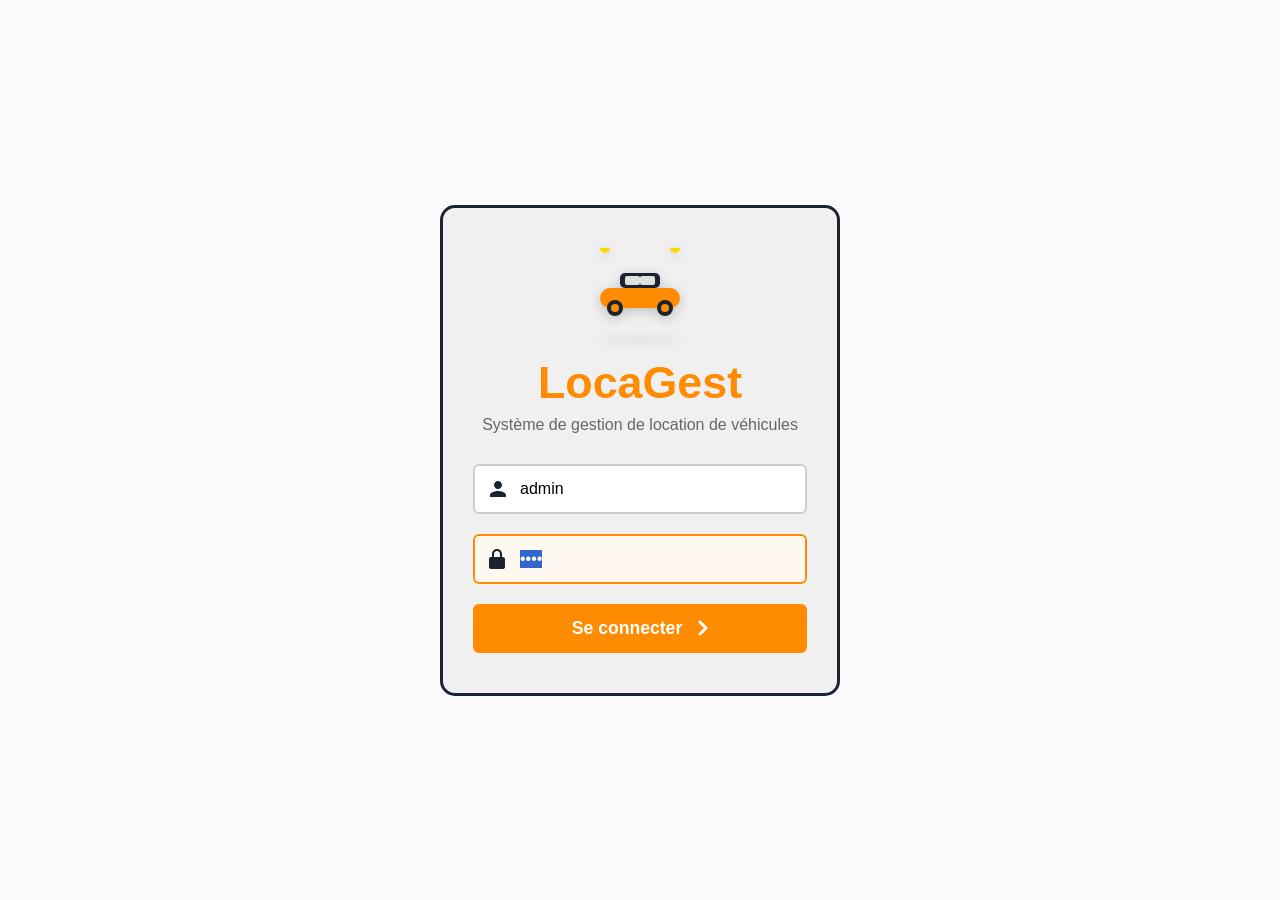
<file: frontend/index.html>
<!DOCTYPE html>
<html lang="fr">
<head>
  <meta charset="UTF-8">
  <meta name="viewport" content="width=device-width, initial-scale=1.0">
  <title>LocaGest - Connexion</title>
  <link rel="stylesheet" href="css/style.css">
  <link rel="stylesheet" href="css/auth.css">
</head>
<body class="login-page">

<div class="main-frame">
  <div class="car-icon">
    <svg width="120" height="80" viewBox="0 0 120 80" fill="none">
      <rect x="20" y="40" width="80" height="20" rx="10" fill="#FF8C00"/>
      <rect x="40" y="25" width="40" height="15" rx="5" fill="#1A2332"/>
      <rect x="45" y="28" width="15" height="9" rx="2" fill="#E0E0E0"/>
      <rect x="60" y="28" width="15" height="9" rx="2" fill="#E0E0E0"/>
      <circle cx="35" cy="60" r="8" fill="#1A2332"/>
      <circle cx="85" cy="60" r="8" fill="#1A2332"/>
      <circle cx="35" cy="60" r="4" fill="#FF8C00"/>
      <circle cx="85" cy="60" r="4" fill="#FF8C00"/>
      <circle cx="25" y="45" r="5" fill="#FFD700"/>
      <circle cx="95" y="45" r="5" fill="#FFD700"/>
    </svg>
  </div>

  <!-- Titre -->
  <div class="app-title">
    <h1>LocaGest</h1>
    <p class="app-subtitle">Système de gestion de location de véhicules</p>
  </div>

  <!-- Formulaire -->
  <form id="loginForm" class="login-form">
    <!-- Nom d'utilisateur avec icône homme -->
    <div class="form-group">
      <div class="input-with-icon">
        <svg class="icon" width="20" height="20" viewBox="0 0 20 20" fill="#1A2332">
          <path d="M10 10c2.21 0 4-1.79 4-4s-1.79-4-4-4-4 1.79-4 4 1.79 4 4 4zm0 2c-2.67 0-8 1.34-8 4v2h16v-2c0-2.66-5.33-4-8-4z"/>
        </svg>
        <input type="text"
               id="username"
               placeholder="Nom d'utilisateur"
               value="admin"
               required>
      </div>
    </div>

    <!-- Mot de passe avec icône cadenas -->
    <div class="form-group">
      <div class="input-with-icon">
        <svg class="icon" width="20" height="20" viewBox="0 0 20 20" fill="#1A2332">
          <path d="M15 8h-1V5c0-2.76-2.24-5-5-5S4 2.24 4 5v3H3c-1.1 0-2 .9-2 2v8c0 1.1.9 2 2 2h12c1.1 0 2-.9 2-2v-8c0-1.1-.9-2-2-2zM6 5c0-1.66 1.34-3 3-3s3 1.34 3 3v3H6V5z"/>
        </svg>
        <input type="password"
               id="password"
               placeholder="Mot de passe"
               value="1234"
               required>
      </div>
    </div>

    <!-- Bouton Se connecter avec flèche blanche -->
    <button type="submit" class="login-btn">
      Se connecter
      <svg class="arrow" width="16" height="16" viewBox="0 0 16 16" fill="#FFFFFF">
        <path d="M8 0l8 8-8 8-2-2 6-6-6-6z"/>
      </svg>
    </button>

    <div id="errorMessage" class="error-message"></div>
  </form>
</div>

<script src="js/api.js"></script>
<script src="js/auth.js"></script>
</body>
</html>
</file>
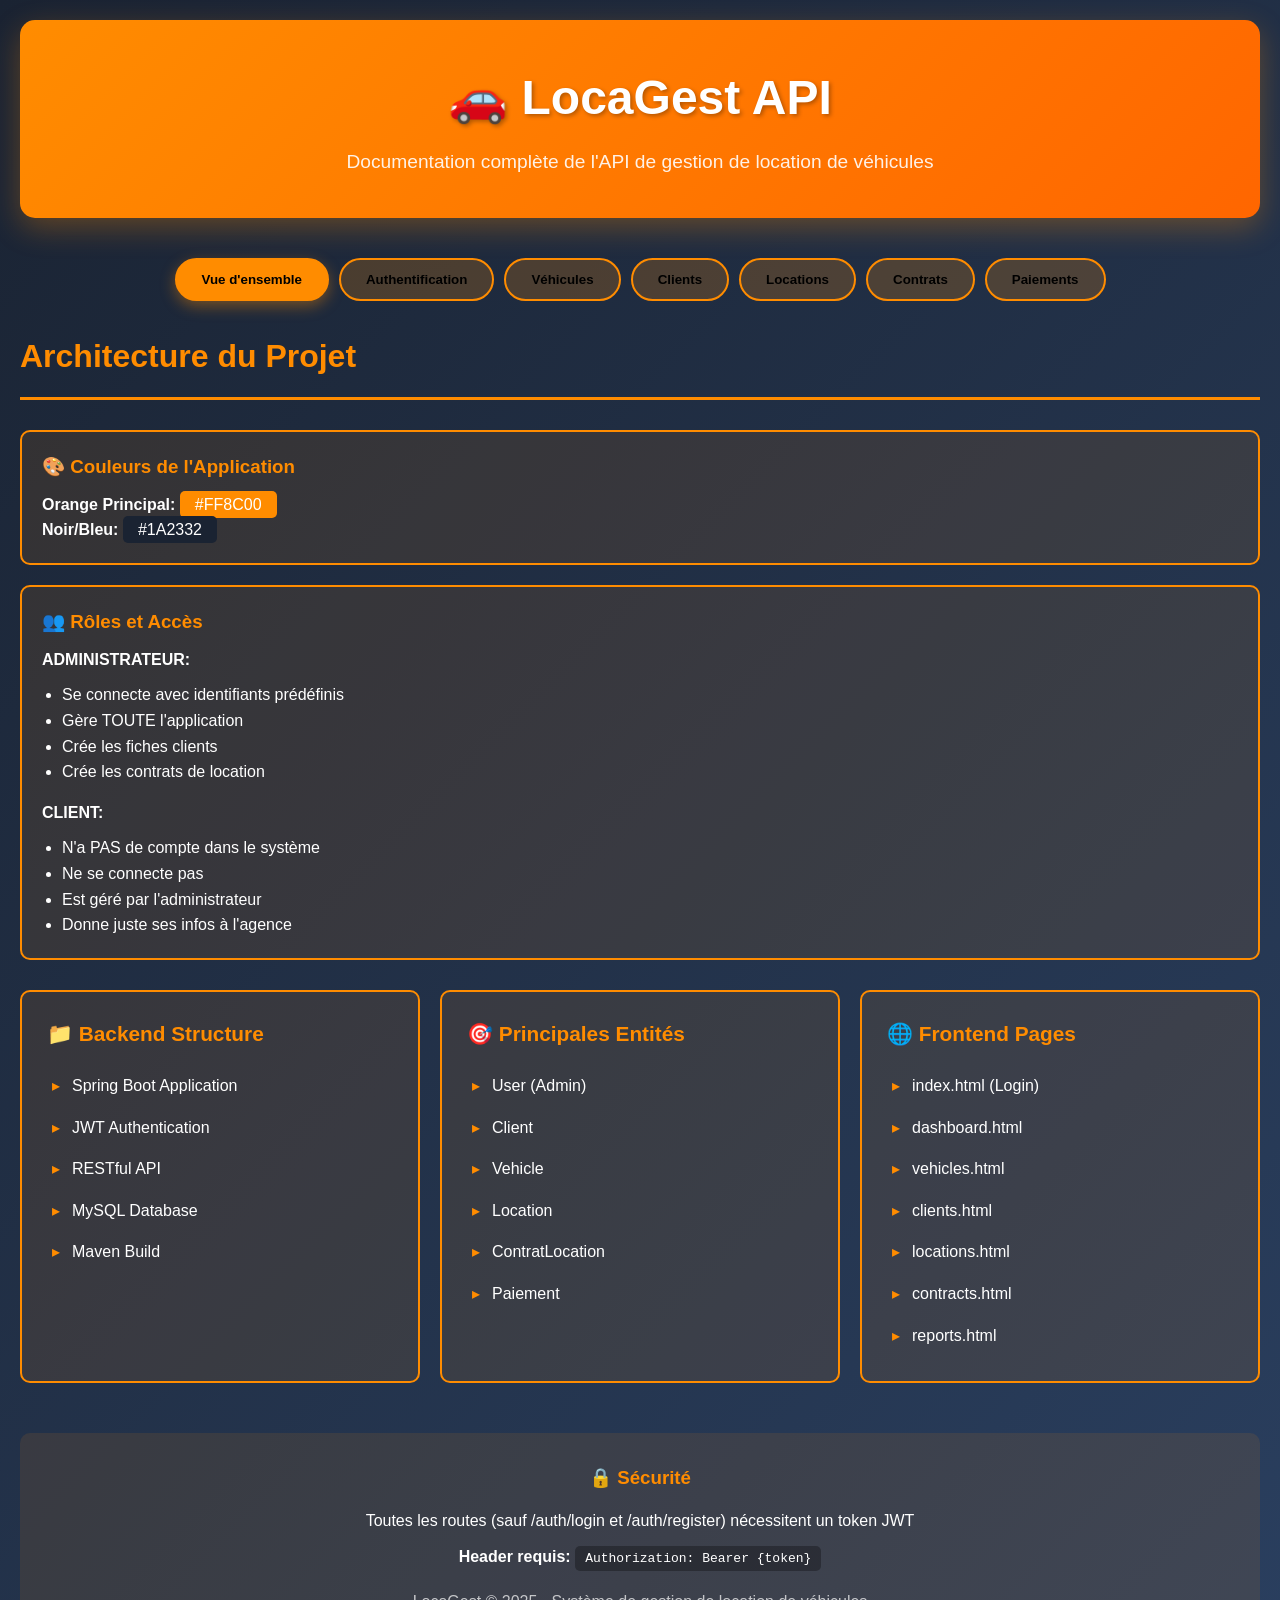
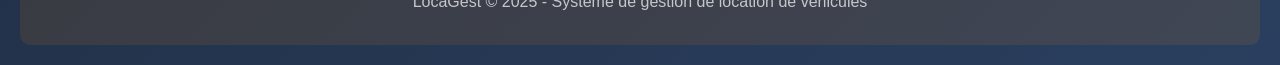
<file: locagest_api_doc.html>
<!DOCTYPE html>
<html lang="fr">
<head>
    <meta charset="UTF-8">
    <meta name="viewport" content="width=device-width, initial-scale=1.0">
    <title>LocaGest - Documentation API</title>
    <style>
        * {
            margin: 0;
            padding: 0;
            box-sizing: border-box;
        }

        body {
            font-family: 'Segoe UI', Tahoma, Geneva, Verdana, sans-serif;
            background: linear-gradient(135deg, #1A2332 0%, #2a3f5f 100%);
            color: #ffffff;
            line-height: 1.6;
        }

        .container {
            max-width: 1400px;
            margin: 0 auto;
            padding: 20px;
        }

        header {
            background: linear-gradient(135deg, #FF8C00 0%, #ff6600 100%);
            padding: 40px 20px;
            text-align: center;
            border-radius: 15px;
            margin-bottom: 40px;
            box-shadow: 0 10px 30px rgba(255, 140, 0, 0.3);
        }

        header h1 {
            font-size: 3em;
            margin-bottom: 10px;
            text-shadow: 2px 2px 4px rgba(0,0,0,0.3);
        }

        header p {
            font-size: 1.2em;
            opacity: 0.9;
        }

        .nav-tabs {
            display: flex;
            gap: 10px;
            margin-bottom: 30px;
            flex-wrap: wrap;
            justify-content: center;
        }

        .nav-tab {
            background: rgba(255, 140, 0, 0.2);
            border: 2px solid #FF8C00;
            padding: 12px 25px;
            border-radius: 25px;
            cursor: pointer;
            transition: all 0.3s ease;
            font-weight: 600;
        }

        .nav-tab:hover {
            background: #FF8C00;
            transform: translateY(-2px);
            box-shadow: 0 5px 15px rgba(255, 140, 0, 0.4);
        }

        .nav-tab.active {
            background: #FF8C00;
            box-shadow: 0 5px 15px rgba(255, 140, 0, 0.4);
        }

        .section {
            display: none;
            animation: fadeIn 0.5s ease;
        }

        .section.active {
            display: block;
        }

        @keyframes fadeIn {
            from { opacity: 0; transform: translateY(20px); }
            to { opacity: 1; transform: translateY(0); }
        }

        .endpoint-card {
            background: rgba(255, 255, 255, 0.05);
            border-left: 5px solid #FF8C00;
            border-radius: 10px;
            padding: 25px;
            margin-bottom: 25px;
            backdrop-filter: blur(10px);
            transition: all 0.3s ease;
        }

        .endpoint-card:hover {
            background: rgba(255, 255, 255, 0.08);
            transform: translateX(5px);
            box-shadow: 0 5px 20px rgba(255, 140, 0, 0.2);
        }

        .method {
            display: inline-block;
            padding: 6px 15px;
            border-radius: 5px;
            font-weight: bold;
            font-size: 0.85em;
            margin-right: 15px;
        }

        .method.get { background: #4CAF50; }
        .method.post { background: #2196F3; }
        .method.put { background: #FF9800; }
        .method.delete { background: #f44336; }

        .endpoint-url {
            font-family: 'Courier New', monospace;
            background: rgba(0, 0, 0, 0.3);
            padding: 10px 15px;
            border-radius: 5px;
            margin: 15px 0;
            overflow-x: auto;
            border-left: 3px solid #FF8C00;
        }

        .endpoint-title {
            font-size: 1.4em;
            color: #FF8C00;
            margin-bottom: 10px;
            display: flex;
            align-items: center;
            gap: 10px;
        }

        .code-block {
            background: #1A2332;
            border: 1px solid #FF8C00;
            border-radius: 8px;
            padding: 20px;
            margin: 15px 0;
            overflow-x: auto;
            font-family: 'Courier New', monospace;
            font-size: 0.9em;
        }

        .section-title {
            font-size: 2em;
            color: #FF8C00;
            margin-bottom: 30px;
            padding-bottom: 15px;
            border-bottom: 3px solid #FF8C00;
        }

        .info-box {
            background: rgba(255, 140, 0, 0.1);
            border: 2px solid #FF8C00;
            border-radius: 10px;
            padding: 20px;
            margin: 20px 0;
        }

        .info-box h3 {
            color: #FF8C00;
            margin-bottom: 10px;
        }

        .architecture {
            display: grid;
            grid-template-columns: repeat(auto-fit, minmax(300px, 1fr));
            gap: 20px;
            margin: 30px 0;
        }

        .arch-box {
            background: rgba(255, 140, 0, 0.1);
            border: 2px solid #FF8C00;
            border-radius: 10px;
            padding: 25px;
            transition: all 0.3s ease;
        }

        .arch-box:hover {
            transform: translateY(-5px);
            box-shadow: 0 10px 25px rgba(255, 140, 0, 0.3);
        }

        .arch-box h3 {
            color: #FF8C00;
            margin-bottom: 15px;
            font-size: 1.3em;
        }

        .arch-box ul {
            list-style: none;
            padding-left: 0;
        }

        .arch-box li {
            padding: 8px 0;
            padding-left: 25px;
            position: relative;
        }

        .arch-box li:before {
            content: "▸";
            color: #FF8C00;
            position: absolute;
            left: 5px;
        }

        .badge {
            display: inline-block;
            padding: 4px 10px;
            background: #FF8C00;
            border-radius: 12px;
            font-size: 0.75em;
            margin-left: 10px;
            color: #1A2332;
            font-weight: 700;
        }

        .response-example {
            background: rgba(0, 0, 0, 0.3);
            border-left: 4px solid #4CAF50;
            padding: 15px;
            border-radius: 5px;
            margin: 10px 0;
        }

        .footer {
            text-align: center;
            margin-top: 50px;
            padding: 30px;
            background: rgba(255, 140, 0, 0.1);
            border-radius: 10px;
        }

        @media (max-width: 768px) {
            header h1 { font-size: 2em; }
            .architecture { grid-template-columns: 1fr; }
        }
    </style>
</head>
<body>
    <div class="container">
        <header>
            <h1>🚗 LocaGest API</h1>
            <p>Documentation complète de l'API de gestion de location de véhicules</p>
        </header>

        <div class="nav-tabs">
            <button class="nav-tab active" onclick="showSection('overview')">Vue d'ensemble</button>
            <button class="nav-tab" onclick="showSection('auth')">Authentification</button>
            <button class="nav-tab" onclick="showSection('vehicles')">Véhicules</button>
            <button class="nav-tab" onclick="showSection('clients')">Clients</button>
            <button class="nav-tab" onclick="showSection('locations')">Locations</button>
            <button class="nav-tab" onclick="showSection('contrats')">Contrats</button>
            <button class="nav-tab" onclick="showSection('paiements')">Paiements</button>
        </div>

        <!-- OVERVIEW SECTION -->
        <div id="overview" class="section active">
            <h2 class="section-title">Architecture du Projet</h2>
            
            <div class="info-box">
                <h3>🎨 Couleurs de l'Application</h3>
                <p><strong>Orange Principal:</strong> <span style="background: #FF8C00; padding: 5px 15px; border-radius: 5px;">#FF8C00</span></p>
                <p><strong>Noir/Bleu:</strong> <span style="background: #1A2332; padding: 5px 15px; border-radius: 5px;">#1A2332</span></p>
            </div>

            <div class="info-box">
                <h3>👥 Rôles et Accès</h3>
                <p><strong>ADMINISTRATEUR:</strong></p>
                <ul style="margin-left: 20px; margin-top: 10px;">
                    <li>Se connecte avec identifiants prédéfinis</li>
                    <li>Gère TOUTE l'application</li>
                    <li>Crée les fiches clients</li>
                    <li>Crée les contrats de location</li>
                </ul>
                <p style="margin-top: 15px;"><strong>CLIENT:</strong></p>
                <ul style="margin-left: 20px; margin-top: 10px;">
                    <li>N'a PAS de compte dans le système</li>
                    <li>Ne se connecte pas</li>
                    <li>Est géré par l'administrateur</li>
                    <li>Donne juste ses infos à l'agence</li>
                </ul>
            </div>

            <div class="architecture">
                <div class="arch-box">
                    <h3>📁 Backend Structure</h3>
                    <ul>
                        <li>Spring Boot Application</li>
                        <li>JWT Authentication</li>
                        <li>RESTful API</li>
                        <li>MySQL Database</li>
                        <li>Maven Build</li>
                    </ul>
                </div>

                <div class="arch-box">
                    <h3>🎯 Principales Entités</h3>
                    <ul>
                        <li>User (Admin)</li>
                        <li>Client</li>
                        <li>Vehicle</li>
                        <li>Location</li>
                        <li>ContratLocation</li>
                        <li>Paiement</li>
                    </ul>
                </div>

                <div class="arch-box">
                    <h3>🌐 Frontend Pages</h3>
                    <ul>
                        <li>index.html (Login)</li>
                        <li>dashboard.html</li>
                        <li>vehicles.html</li>
                        <li>clients.html</li>
                        <li>locations.html</li>
                        <li>contracts.html</li>
                        <li>reports.html</li>
                    </ul>
                </div>
            </div>
        </div>

        <!-- AUTH SECTION -->
        <div id="auth" class="section">
            <h2 class="section-title">🔐 Authentification</h2>

            <div class="endpoint-card">
                <div class="endpoint-title">
                    <span class="method post">POST</span>
                    Créer un administrateur
                </div>
                <div class="endpoint-url">http://localhost:8080/auth/register</div>
                <p><strong>Body (JSON):</strong></p>
                <div class="code-block">{
  "email": "admin@locagest.com",
  "password": "1234",
  "role": "ADMIN"
}</div>
            </div>

            <div class="endpoint-card">
                <div class="endpoint-title">
                    <span class="method post">POST</span>
                    Connexion administrateur
                </div>
                <div class="endpoint-url">http://localhost:8080/auth/login</div>
                <p><strong>Body (JSON):</strong></p>
                <div class="code-block">{
  "email": "admin@locagest.com",
  "password": "1234"
}</div>
                <div class="response-example">
                    <strong>Réponse:</strong> Token JWT à utiliser dans les headers des requêtes suivantes
                </div>
            </div>
        </div>

        <!-- VEHICLES SECTION -->
        <div id="vehicles" class="section">
            <h2 class="section-title">🚗 Gestion des Véhicules</h2>

            <div class="endpoint-card">
                <div class="endpoint-title">
                    <span class="method post">POST</span>
                    Créer un véhicule
                    <span class="badge">Auth Required</span>
                </div>
                <div class="endpoint-url">http://localhost:8080/vehicules</div>
                <div class="code-block">{
  "marque": "Toyota",
  "modele": "Corolla",
  "immatriculation": "DK-1001",
  "prixParJour": 30000,
  "disponible": true
}</div>
            </div>

            <div class="endpoint-card">
                <div class="endpoint-title">
                    <span class="method get">GET</span>
                    Liste de tous les véhicules
                    <span class="badge">Auth Required</span>
                </div>
                <div class="endpoint-url">http://localhost:8080/vehicules</div>
            </div>

            <div class="endpoint-card">
                <div class="endpoint-title">
                    <span class="method get">GET</span>
                    Liste des véhicules disponibles
                    <span class="badge">Auth Required</span>
                </div>
                <div class="endpoint-url">http://localhost:8080/vehicules/disponibles</div>
            </div>

            <div class="endpoint-card">
                <div class="endpoint-title">
                    <span class="method get">GET</span>
                    Rechercher véhicule par ID
                    <span class="badge">Auth Required</span>
                </div>
                <div class="endpoint-url">http://localhost:8080/vehicules/{id}</div>
            </div>

            <div class="endpoint-card">
                <div class="endpoint-title">
                    <span class="method get">GET</span>
                    Rechercher véhicule par marque
                    <span class="badge">Auth Required</span>
                </div>
                <div class="endpoint-url">http://localhost:8080/vehicules/search?marque=Toyota</div>
            </div>

            <div class="endpoint-card">
                <div class="endpoint-title">
                    <span class="method put">PUT</span>
                    Modifier un véhicule
                    <span class="badge">Auth Required</span>
                </div>
                <div class="endpoint-url">http://localhost:8080/vehicules/{id}</div>
                <div class="code-block">{
  "marque": "Hyundai",
  "modele": "Tesla",
  "immatriculation": "DK-2025",
  "prixParJour": 65000,
  "disponible": true
}</div>
            </div>

            <div class="endpoint-card">
                <div class="endpoint-title">
                    <span class="method delete">DELETE</span>
                    Supprimer un véhicule
                    <span class="badge">Auth Required</span>
                </div>
                <div class="endpoint-url">http://localhost:8080/vehicules/{id}</div>
            </div>
        </div>

        <!-- CLIENTS SECTION -->
        <div id="clients" class="section">
            <h2 class="section-title">👤 Gestion des Clients</h2>

            <div class="endpoint-card">
                <div class="endpoint-title">
                    <span class="method post">POST</span>
                    Créer un client
                    <span class="badge">Auth Required</span>
                </div>
                <div class="endpoint-url">http://localhost:8080/clients</div>
                <div class="code-block">{
  "nom": "Diallo",
  "prenom": "Amadou",
  "email": "dialloam@email.com",
  "telephone": "771230367",
  "numeroCni": "1265347890123",
  "adresse": "123 Rue de Dakar, Sénégal"
}</div>
            </div>

            <div class="endpoint-card">
                <div class="endpoint-title">
                    <span class="method get">GET</span>
                    Liste des clients
                    <span class="badge">Auth Required</span>
                </div>
                <div class="endpoint-url">http://localhost:8080/clients</div>
            </div>

            <div class="endpoint-card">
                <div class="endpoint-title">
                    <span class="method get">GET</span>
                    Rechercher client par ID
                    <span class="badge">Auth Required</span>
                </div>
                <div class="endpoint-url">http://localhost:8080/clients/{id}</div>
            </div>

            <div class="endpoint-card">
                <div class="endpoint-title">
                    <span class="method get">GET</span>
                    Rechercher client par nom
                    <span class="badge">Auth Required</span>
                </div>
                <div class="endpoint-url">http://localhost:8080/clients/search?nom=Fall</div>
            </div>

            <div class="endpoint-card">
                <div class="endpoint-title">
                    <span class="method get">GET</span>
                    Rechercher client par email
                    <span class="badge">Auth Required</span>
                </div>
                <div class="endpoint-url">http://localhost:8080/clients/search?email=amadou.diallo@email.com</div>
            </div>

            <div class="endpoint-card">
                <div class="endpoint-title">
                    <span class="method get">GET</span>
                    Recherche complète client
                    <span class="badge">Auth Required</span>
                </div>
                <div class="endpoint-url">http://localhost:8080/clients/search?nom=Mbaye&prenom=Ibrahima&telephone=754328604&email=ibrahima.mbaye@email.com&numeroCni=0743658421846</div>
            </div>

            <div class="endpoint-card">
                <div class="endpoint-title">
                    <span class="method put">PUT</span>
                    Modifier un client
                    <span class="badge">Auth Required</span>
                </div>
                <div class="endpoint-url">http://localhost:8080/clients/{id}</div>
            </div>

            <div class="endpoint-card">
                <div class="endpoint-title">
                    <span class="method delete">DELETE</span>
                    Supprimer un client
                    <span class="badge">Auth Required</span>
                </div>
                <div class="endpoint-url">http://localhost:8080/clients/{id}</div>
            </div>
        </div>

        <!-- LOCATIONS SECTION -->
        <div id="locations" class="section">
            <h2 class="section-title">📅 Gestion des Locations</h2>

            <div class="endpoint-card">
                <div class="endpoint-title">
                    <span class="method post">POST</span>
                    Créer une location
                    <span class="badge">Auth Required</span>
                </div>
                <div class="endpoint-url">http://localhost:8080/locations</div>
                <div class="code-block">{
  "clientId": 2,
  "vehiculeId": 3,
  "dateDebut": "2025-01-15",
  "dateFin": "2025-01-17"
}</div>
            </div>

            <div class="endpoint-card">
                <div class="endpoint-title">
                    <span class="method get">GET</span>
                    Liste des locations
                    <span class="badge">Auth Required</span>
                </div>
                <div class="endpoint-url">http://localhost:8080/locations</div>
            </div>

            <div class="endpoint-card">
                <div class="endpoint-title">
                    <span class="method get">GET</span>
                    Recherche par statut
                    <span class="badge">Auth Required</span>
                </div>
                <div class="endpoint-url">http://localhost:8080/locations/search?statut=EN_COURS</div>
                <p style="margin-top: 10px;"><strong>Statuts disponibles:</strong> EN_COURS, TERMINE, ANNULE</p>
            </div>

            <div class="endpoint-card">
                <div class="endpoint-title">
                    <span class="method get">GET</span>
                    Historique des locations
                    <span class="badge">Auth Required</span>
                </div>
                <div class="endpoint-url">http://localhost:8080/locations/historique</div>
            </div>

            <div class="endpoint-card">
                <div class="endpoint-title">
                    <span class="method get">GET</span>
                    Voir les détails d'une location
                    <span class="badge">Auth Required</span>
                </div>
                <div class="endpoint-url">http://localhost:8080/locations/{id}</div>
                <p><strong>Description:</strong> Récupère les informations complètes d'une location spécifique</p>
            </div>

            <div class="endpoint-card">
                <div class="endpoint-title">
                    <span class="method put">PUT</span>
                    Modifier une location
                    <span class="badge">Auth Required</span>
                    <span class="badge" style="background: #9C27B0;">À VENIR</span>
                </div>
                <div class="endpoint-url">http://localhost:8080/locations/{id}</div>
                <p><strong>Description:</strong> Permet de modifier les informations d'une location existante</p>
            </div>

            <div class="endpoint-card">
                <div class="endpoint-title">
                    <span class="method delete">DELETE</span>
                    Supprimer une location
                    <span class="badge">Auth Required</span>
                    <span class="badge" style="background: #9C27B0;">À VENIR</span>
                </div>
                <div class="endpoint-url">http://localhost:8080/locations/{id}</div>
                <p><strong>Description:</strong> Supprime une location de la base de données</p>
            </div>

            <div class="endpoint-card">
                <div class="endpoint-title">
                    <span class="method put">PUT</span>
                    Annuler une location
                    <span class="badge">Auth Required</span>
                </div>
                <div class="endpoint-url">http://localhost:8080/locations/{id}/annuler</div>
                <p><strong>Description:</strong> Change le statut de la location à "ANNULE"</p>
                <div class="response-example">
                    <strong>Effet:</strong> Le véhicule redevient disponible, le statut passe à ANNULE
                </div>
            </div>

            <div class="endpoint-card">
                <div class="endpoint-title">
                    <span class="method put">PUT</span>
                    Démarrer une location
                    <span class="badge">Auth Required</span>
                    <span class="badge" style="background: #9C27B0;">À VENIR</span>
                </div>
                <div class="endpoint-url">http://localhost:8080/locations/{id}/demarrer</div>
                <p><strong>Description:</strong> Démarre officiellement une location (statut passe à EN_COURS)</p>
                <div class="response-example">
                    <strong>Effet:</strong> Marque la location comme active, le véhicule devient indisponible
                </div>
            </div>

            <div class="endpoint-card">
                <div class="endpoint-title">
                    <span class="method put">PUT</span>
                    Retour véhicule
                    <span class="badge">Auth Required</span>
                </div>
                <div class="endpoint-url">http://localhost:8080/locations/{id}/retour</div>
                <p><strong>Description:</strong> Enregistre le retour du véhicule et termine la location</p>
                <div class="response-example">
                    <strong>Effet:</strong> Le statut passe à TERMINE, le véhicule redevient disponible
                </div>
            </div>

            <div class="endpoint-card">
                <div class="endpoint-title">
                    <span class="method put">PUT</span>
                    Prolonger une location
                    <span class="badge">Auth Required</span>
                </div>
                <div class="endpoint-url">http://localhost:8080/locations/{id}/prolonger</div>
                <p><strong>Description:</strong> Étend la durée d'une location en cours</p>
                <p><strong>Body (JSON):</strong></p>
                <div class="code-block">{
  "nouvelleDateFin": "2025-01-25"
}</div>
                <div class="response-example">
                    <strong>Effet:</strong> La date de fin est mise à jour, le prix total est recalculé
                </div>
            </div>
        </div>

        <!-- CONTRATS SECTION -->
        <div id="contrats" class="section">
            <h2 class="section-title">📄 Gestion des Contrats</h2>

            <div class="info-box">
                <h3>ℹ️ Informations sur les Contrats</h3>
                <p>Lors de la création d'un contrat :</p>
                <ul style="margin-left: 20px; margin-top: 10px;">
                    <li>On sélectionne une location existante</li>
                    <li>Le numéro de contrat est généré automatiquement</li>
                    <li>Le statut et la date de création sont automatiques</li>
                </ul>
            </div>

            <div class="endpoint-card">
                <div class="endpoint-title">
                    <span class="method post">POST</span>
                    Créer un contrat
                    <span class="badge">Auth Required</span>
                </div>
                <div class="endpoint-url">http://localhost:8080/contrats</div>
                <div class="code-block">{
  "locationId": 1
}</div>
            </div>

            <div class="endpoint-card">
                <div class="endpoint-title">
                    <span class="method get">GET</span>
                    Liste des contrats
                    <span class="badge">Auth Required</span>
                </div>
                <div class="endpoint-url">http://localhost:8080/contrats</div>
            </div>

            <div class="endpoint-card">
                <div class="endpoint-title">
                    <span class="method get">GET</span>
                    Consulter contrat par ID
                    <span class="badge">Auth Required</span>
                </div>
                <div class="endpoint-url">http://localhost:8080/contrats/{id}</div>
            </div>

            <div class="endpoint-card">
                <div class="endpoint-title">
                    <span class="method get">GET</span>
                    Télécharger contrat PDF
                    <span class="badge">Auth Required</span>
                </div>
                <div class="endpoint-url">http://localhost:8080/contrats/{id}/pdf</div>
            </div>

            <div class="endpoint-card">
                <div class="endpoint-title">
                    <span class="method put">PUT</span>
                    Modifier un contrat
                    <span class="badge">Auth Required</span>
                </div>
                <div class="endpoint-url">http://localhost:8080/contrats/{id}</div>
            </div>

            <div class="endpoint-card">
                <div class="endpoint-title">
                    <span class="method delete">DELETE</span>
                    Supprimer un contrat
                    <span class="badge">Auth Required</span>
                </div>
                <div class="endpoint-url">http://localhost:8080/contrats/{id}</div>
            </div>
        </div>

        <!-- PAIEMENTS SECTION -->
        <div id="paiements" class="section">
            <h2 class="section-title">💰 Gestion des Paiements</h2>

            <div class="endpoint-card">
                <div class="endpoint-title">
                    <span class="method post">POST</span>
                    Enregistrer un paiement
                    <span class="badge">Auth Required</span>
                </div>
                <div class="endpoint-url">http://localhost:8080/paiements</div>
                <div class="code-block">{
  "locationId": 1,
  "montant": 90000,
  "modePaiement": "ESPECES",
  "datePaiement": "2025-01-17"
}</div>
                <p style="margin-top: 10px;"><strong>Modes de paiement:</strong> ESPECES, CARTE_BANCAIRE, VIREMENT, MOBILE_MONEY</p>
            </div>

            <div class="endpoint-card">
                <div class="endpoint-title">
                    <span class="method get">GET</span>
                    Liste des paiements
                    <span class="badge">Auth Required</span>
                </div>
                <div class="endpoint-url">http://localhost:8080/paiements</div>
            </div>

            <div class="endpoint-card">
                <div class="endpoint-title">
                    <span class="method get">GET</span>
                    Paiements par location
                    <span class="badge">Auth Required</span>
                </div>
                <div class="endpoint-url">http://localhost:8080/paiements/location/{locationId}</div>
            </div>
        </div>

        <div class="footer">
            <h3 style="color: #FF8C00; margin-bottom: 15px;">🔒 Sécurité</h3>
            <p>Toutes les routes (sauf /auth/login et /auth/register) nécessitent un token JWT</p>
            <p style="margin-top: 10px;"><strong>Header requis:</strong> <code style="background: rgba(0,0,0,0.3); padding: 5px 10px; border-radius: 5px;">Authorization: Bearer {token}</code></p>
            <p style="margin-top: 20px; opacity: 0.7;">LocaGest © 2025 - Système de gestion de location de véhicules</p>
        </div>
    </div>

    <script>
        function showSection(sectionId) {
            // Hide all sections
            const sections = document.querySelectorAll('.section');
            sections.forEach(section => section.classList.remove('active'));
            
            // Remove active class from all tabs
            const tabs = document.querySelectorAll('.nav-tab');
            tabs.forEach(tab => tab.classList.remove('active'));
            
            // Show selected section
            document.getElementById(sectionId).classList.add('active');
            
            // Add active class to clicked tab
            event.target.classList.add('active');
        }
    </script>
</body>
</html>
</file>
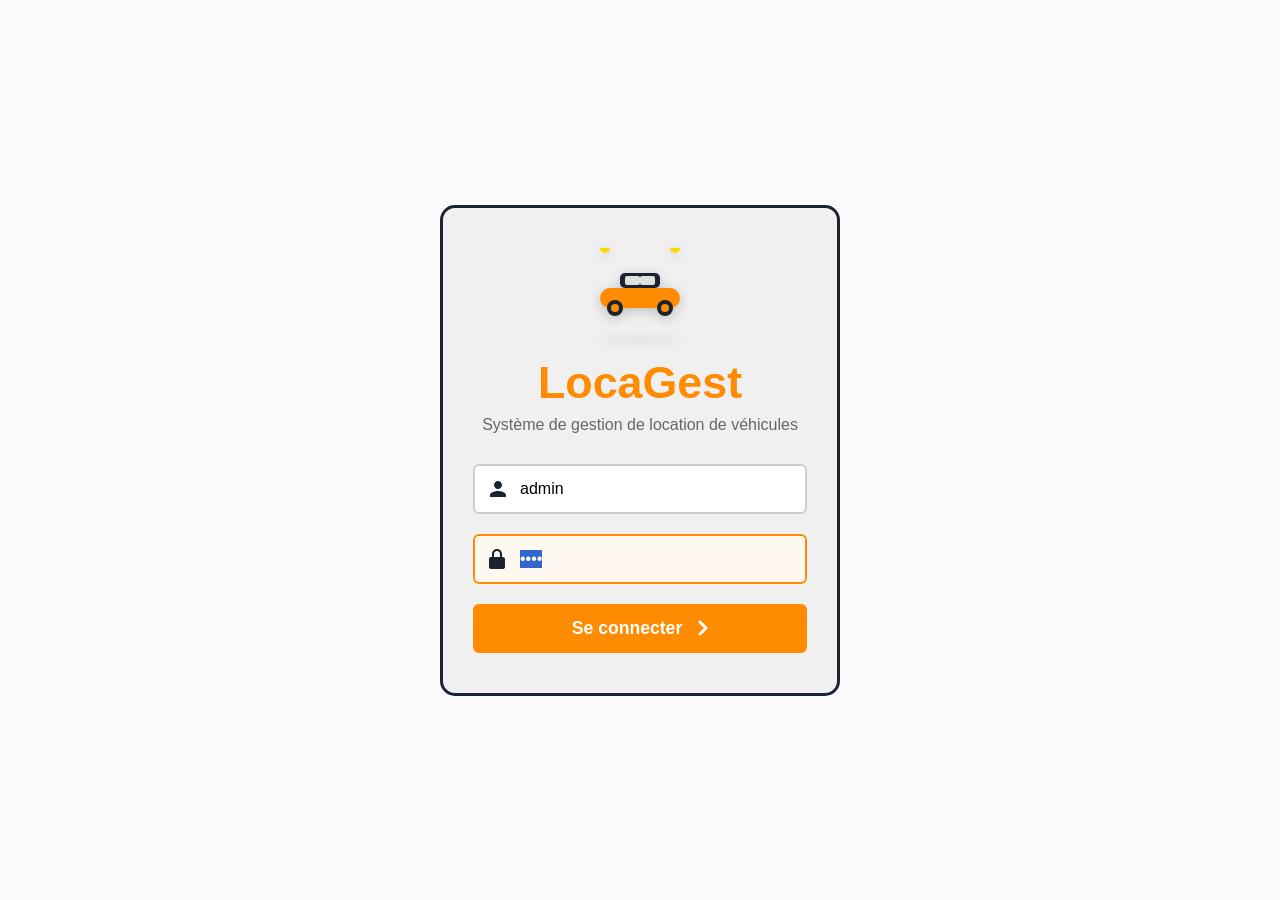
<file: frontend/clients.html>
<!DOCTYPE html>
<html lang="fr">
<head>
    <meta charset="UTF-8">
    <meta name="viewport" content="width=device-width, initial-scale=1.0">
    <title>LocalGest - Gestion des clients</title>
    <link rel="stylesheet" href="css/style.css">
    <link rel="stylesheet" href="css/dashboard.css">
    <link rel="stylesheet" href="https://cdnjs.cloudflare.com/ajax/libs/font-awesome/6.4.0/css/all.min.css">
</head>
<body class="dark-theme">
<!-- Menu identique -->
<header class="top-menu">
    <div class="menu-container">
        <!-- Logo voiture + LocaGest -->
        <div class="logo-area">
            <div class="car-icon">
                <svg width="35" height="35" viewBox="0 0 40 40" fill="none">
                    <rect x="8" y="20" width="24" height="10" rx="5" fill="#FF8C00"/>
                    <rect x="15" y="12" width="10" height="6" rx="3" fill="#FFFFFF"/>
                    <rect x="17" y="14" width="3" height="3" rx="1" fill="#E0E0E0"/>
                    <rect x="20" y="14" width="3" height="3" rx="1" fill="#E0E0E0"/>
                    <circle cx="12" cy="30" r="4" fill="#FFFFFF"/>
                    <circle cx="28" cy="30" r="4" fill="#FFFFFF"/>
                    <circle cx="12" cy="30" r="2" fill="#FF8C00"/>
                    <circle cx="28" cy="30" r="2" fill="#FF8C00"/>
                </svg>
            </div>
            <h1 class="app-title">LocaGest</h1>
        </div>

        <!-- Menu horizontal -->
        <nav class="horizontal-menu">
            <a href="dashboard.html" class="menu-item">
                <i class="fas fa-tachometer-alt"></i>
                Tableau de bord
            </a>
            <a href="vehicles.html" class="menu-item">
                <i class="fas fa-car"></i>
                Véhicules
            </a>
            <a href="clients.html" class="menu-item active">
                <i class="fas fa-users"></i>
                Clients
            </a>
            <a href="locations.html" class="menu-item">
                <i class="fas fa-calendar-alt"></i>
                Locations
            </a>
            <a href="contracts.html" class="menu-item">
                <i class="fas fa-file-contract"></i>
                Contrats
            </a>
            <a href="reports.html" class="menu-item">
                <i class="fas fa-chart-bar"></i>
                Rapports
            </a>
            <a href="#" class="menu-item logout" onclick="logout()">
                <i class="fas fa-sign-out-alt"></i>
                Déconnexion
            </a>
        </nav>
    </div>
</header>

<!-- Contenu principal -->
<main class="main-content">
    <!-- Titre avec icône groupe de personnes bleue -->
    <div class="page-title with-button">
        <div class="title-left">
            <div class="title-icon" style="background-color: rgba(52, 152, 219, 0.2);">
                <i class="fas fa-users" style="color: #3498DB; font-size: 1.8rem;"></i>
            </div>
            <h2 class="white-title">Gestion des clients</h2>
        </div>
        <button class="add-vehicle-btn" onclick="openAddClientModal()">
            <i class="fas fa-plus"></i> Ajouter un client
        </button>
    </div>

    <!-- Section recherche -->
    <div class="search-section">
        <div class="search-container">
            <div class="search-box" style="display: flex; gap: 10px;">
                <div style="flex: 1; position: relative;">
                    <i class="fas fa-search" style="color: #3498DB;"></i>
                    <input type="text"
                           id="searchClient"
                           placeholder="Rechercher un client (nom, téléphone, email...)"
                           onkeyup="searchClients()"
                           style="padding-left: 45px;">
                </div>
                <button class="search-btn" onclick="searchClients()" style="
                    background-color: var(--orange);
                    color: var(--blanc);
                    border: none;
                    padding: 0 20px;
                    border-radius: 5px;
                    cursor: pointer;
                    font-weight: 500;
                    white-space: nowrap;
                    height: 44px;
                ">
                    Rechercher
                </button>
            </div>
        </div>
    </div>

    <!-- Tableau des clients -->
    <div class="vehicles-section" style="border: 2px solid var(--orange);">
        <div class="table-container">
            <table class="vehicles-table dark-table">
                <thead>
                <tr>
                    <th style="width: 80px;">ID</th>
                    <th>Nom complet</th>
                    <th>Téléphone</th>
                    <th>Email</th>
                    <th>CNI</th>
                    <th>Adresse</th>
                    <th>Historique</th>
                    <th style="width: 100px;">Actions</th>
                </tr>
                </thead>
                <tbody id="clientsTableBody">
                <!-- Les données seront chargées ici dynamiquement -->
                </tbody>
            </table>
        </div>
    </div>
</main>

<!-- Modal d'ajout de client -->
<div id="addClientModal" class="modal">
    <div class="modal-content">
        <div class="modal-header">
            <h3><i class="fas fa-user-plus"></i> Ajouter un client</h3>
            <button class="close-btn" onclick="closeAddClientModal()">&times;</button>
        </div>
        <div class="modal-body">
            <form id="addClientForm">
                <div class="form-group">
                    <label>Nom *</label>
                    <input type="text" id="clientLastName" required>
                </div>
                <div class="form-group">
                    <label>Prénom *</label>
                    <input type="text" id="clientFirstName" required>
                </div>
                <div class="form-group">
                    <label>Téléphone *</label>
                    <input type="tel" id="clientPhone" required>
                </div>
                <div class="form-group">
                    <label>Email</label>
                    <input type="email" id="clientEmail">
                </div>
                <div class="form-group">
                    <label>Numéro CNI</label>
                    <input type="text" id="clientCni" required>
                </div>
                <div class="form-group">
                    <label>Adresse</label>
                    <input type="text" id="clientAddress">
                </div>
            </form>
        </div>
        <div class="modal-footer">
            <button class="btn-cancel" onclick="closeAddClientModal()">Annuler</button>
            <button class="btn-save" onclick="saveClient()">Enregistrer</button>
        </div>
    </div>
</div>

<!-- Modal de modification client -->
<div id="editClientModal" class="modal">
    <div class="modal-content">
        <div class="modal-header">
            <h3><i class="fas fa-user-edit"></i> Modifier client</h3>
            <button class="close-btn" onclick="closeEditClientModal()">&times;</button>
        </div>
        <div class="modal-body">
            <form id="editClientForm">
                <div class="form-group">
                    <label>Nom *</label>
                    <input type="text" id="editClientLastName" required>
                </div>
                <div class="form-group">
                    <label>Prénom *</label>
                    <input type="text" id="editClientFirstName" required>
                </div>
                <div class="form-group">
                    <label>Téléphone *</label>
                    <input type="tel" id="editClientPhone" required>
                </div>
                <div class="form-group">
                    <label>Email</label>
                    <input type="email" id="editClientEmail">
                </div>
                <div class="form-group">
                    <label>Numéro CNI *</label>
                    <input type="text" id="editClientCni" required>
                </div>
                <div class="form-group">
                    <label>Adresse</label>
                    <input type="text" id="editClientAddress">
                </div>
                <input type="hidden" id="editClientId">
            </form>
        </div>
        <div class="modal-footer">
            <button class="btn-cancel" onclick="closeEditClientModal()">Annuler</button>
            <button class="btn-save" onclick="updateClient()">Enregistrer</button>
        </div>
    </div>
</div>

<script src="js/api.js"></script>
<script src="js/clients.js"></script>
</body>
</html>
</file>
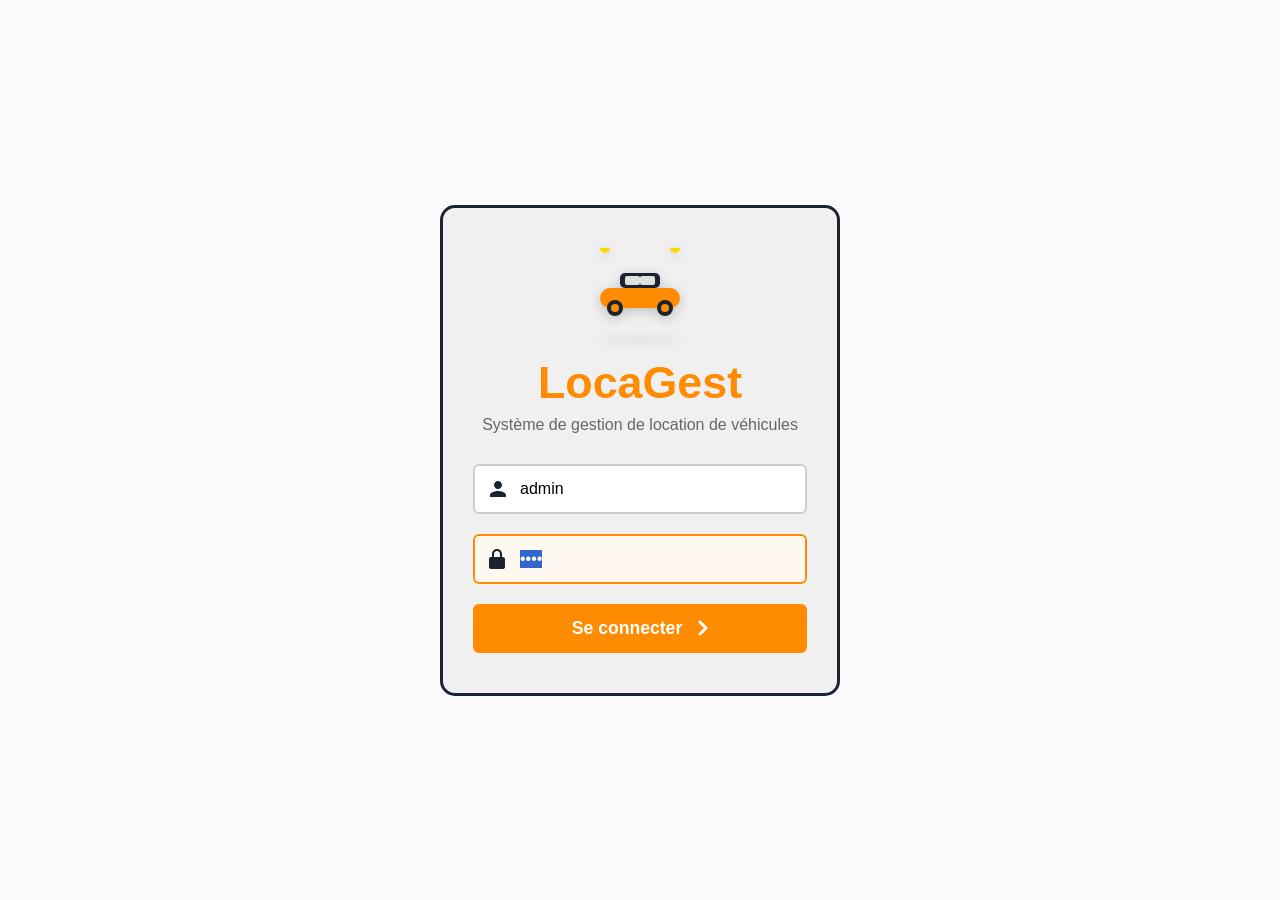
<file: frontend/contracts.html>
<!DOCTYPE html>
<html lang="fr">
<head>
    <meta charset="UTF-8">
    <meta name="viewport" content="width=device-width, initial-scale=1.0">
    <title>LocaGest - Gestion des contrats</title>
    <link rel="stylesheet" href="css/style.css">
    <link rel="stylesheet" href="css/dashboard.css">
    <link rel="stylesheet" href="https://cdnjs.cloudflare.com/ajax/libs/font-awesome/6.4.0/css/all.min.css">
</head>
<body class="dark-theme">
<!-- Menu identique -->
<header class="top-menu">
    <div class="menu-container">
        <!-- Logo voiture + LocaGest -->
        <div class="logo-area">
            <div class="car-icon">
                <svg width="35" height="35" viewBox="0 0 40 40" fill="none">
                    <rect x="8" y="20" width="24" height="10" rx="5" fill="#FF8C00"/>
                    <rect x="15" y="12" width="10" height="6" rx="3" fill="#FFFFFF"/>
                    <rect x="17" y="14" width="3" height="3" rx="1" fill="#E0E0E0"/>
                    <rect x="20" y="14" width="3" height="3" rx="1" fill="#E0E0E0"/>
                    <circle cx="12" cy="30" r="4" fill="#FFFFFF"/>
                    <circle cx="28" cy="30" r="4" fill="#FFFFFF"/>
                    <circle cx="12" cy="30" r="2" fill="#FF8C00"/>
                    <circle cx="28" cy="30" r="2" fill="#FF8C00"/>
                </svg>
            </div>
            <h1 class="app-title">LocaGest</h1>
        </div>

        <!-- Menu horizontal -->
        <nav class="horizontal-menu">
            <a href="dashboard.html" class="menu-item">
                <i class="fas fa-tachometer-alt"></i>
                Tableau de bord
            </a>
            <a href="vehicles.html" class="menu-item">
                <i class="fas fa-car"></i>
                Véhicules
            </a>
            <a href="clients.html" class="menu-item">
                <i class="fas fa-users"></i>
                Clients
            </a>
            <a href="locations.html" class="menu-item">
                <i class="fas fa-calendar-alt"></i>
                Locations
            </a>
            <a href="contracts.html" class="menu-item active">
                <i class="fas fa-file-contract"></i>
                Contrats
            </a>
            <a href="reports.html" class="menu-item">
                <i class="fas fa-chart-bar"></i>
                Rapports
            </a>
            <a href="#" class="menu-item logout" onclick="logout()">
                <i class="fas fa-sign-out-alt"></i>
                Déconnexion
            </a>
        </nav>
    </div>
</header>

<!-- Contenu principal -->
<main class="main-content">
    <!-- Titre avec icône document bleue -->
    <div class="page-title with-button">
        <div class="title-left">
            <div class="title-icon" style="background-color: rgba(52, 152, 219, 0.2);">
                <i class="fas fa-file-contract" style="color: #3498DB; font-size: 1.8rem;"></i>
            </div>
            <h2 class="white-title">Gestion des contrats</h2>
        </div>
        <button class="add-vehicle-btn" onclick="openAddContractModal()">
            <i class="fas fa-plus"></i> Nouveau contrat
        </button>
    </div>

    <!-- Section recherche -->
    <div class="search-section">
        <div class="search-container">
            <div class="search-box" style="display: flex; gap: 10px;">
                <div style="flex: 1; position: relative;">
                    <i class="fas fa-search" style="color: #3498DB;"></i>
                    <input type="text"
                           id="searchContract"
                           placeholder="Rechercher un contrat (client, véhicule, numéro...)"
                           onkeyup="searchContracts()"
                           style="padding-left: 45px;">
                </div>
                <button class="search-btn" onclick="searchContracts()" style="
                    background-color: var(--orange);
                    color: var(--blanc);
                    border: none;
                    padding: 0 20px;
                    border-radius: 5px;
                    cursor: pointer;
                    font-weight: 500;
                    white-space: nowrap;
                    height: 44px;
                ">
                    Rechercher
                </button>
            </div>
        </div>
    </div>

    <!-- Tableau des contrats -->
    <div class="vehicles-section" style="border: 2px solid var(--orange);">
        <div class="table-container">
            <table class="vehicles-table dark-table">
                <thead>
                <tr>
                    <th style="width: 100px;">N° Contrat</th>
                    <th>Client</th>
                    <th>Véhicule</th>
                    <th style="width: 120px;">Date début</th>
                    <th style="width: 120px;">Date fin</th>
                    <th style="width: 100px;">Durée</th>
                    <th style="width: 120px;">Montant</th>
                    <th style="width: 120px;">Statut</th>
                    <th style="width: 150px;">Actions</th>
                </tr>
                </thead>
                <tbody id="contractsTableBody">
                <!-- Les données seront chargées ici dynamiquement -->
                <tr>
                    <td colspan="9" class="loading-cell">
                        <i class="fas fa-spinner fa-spin"></i> Chargement des contrats...
                    </td>
                </tr>
                </tbody>
            </table>
        </div>
    </div>
</main>

<!-- Modal d'ajout de contrat - SECTION MODIFIÉE -->
<div id="addContractModal" class="modal">
    <div class="modal-content">
        <div class="modal-header">
            <h3><i class="fas fa-file-contract"></i> Nouveau contrat</h3>
            <button class="close-btn" onclick="closeAddContractModal()">&times;</button>
        </div>
        <div class="modal-body">
            <form id="addContractForm">
                <div class="form-group">
                    <label>Location *</label>
                    <select id="contractLocation" required onchange="updateLocationDetails()">
                        <option value="">Sélectionner une location sans contrat</option>
                        <!-- Les locations seront chargées dynamiquement -->
                    </select>
                    <small style="color: #666; font-size: 12px; margin-top: 5px;">
                        <i class="fas fa-info-circle"></i> Seules les locations sans contrat existant sont affichées
                    </small>
                </div>

                <!-- Détails de la location sélectionnée - Version orange -->
                <div id="locationDetails" style="
    background-color: #2c3e50;
    color: #ecf0f1;
    border-radius: 8px;
    padding: 20px;
    margin-bottom: 20px;
    border-left: 4px solid #FF8C00;
    display: none;
    box-shadow: 0 4px 6px rgba(0, 0, 0, 0.3);
">
                    <h4 style="margin-top: 0; color: #FF8C00; margin-bottom: 15px; border-bottom: 1px solid rgba(255, 140, 0, 0.3); padding-bottom: 8px;">
                        <i class="fas fa-info-circle"></i> Détails de la location
                    </h4>
                    <div style="display: grid; grid-template-columns: 1fr 1fr; gap: 15px;">
                        <div style="background-color: rgba(255, 255, 255, 0.05); padding: 12px; border-radius: 6px;">
                            <div style="color: #bdc3c7; font-size: 12px; margin-bottom: 4px;">
                                <i class="fas fa-user" style="margin-right: 6px;"></i> Client
                            </div>
                            <div id="detailClient" style="color: #ffffff; font-weight: 500; font-size: 14px;">-</div>
                        </div>
                        <div style="background-color: rgba(255, 255, 255, 0.05); padding: 12px; border-radius: 6px;">
                            <div style="color: #bdc3c7; font-size: 12px; margin-bottom: 4px;">
                                <i class="fas fa-car" style="margin-right: 6px;"></i> Véhicule
                            </div>
                            <div id="detailVehicle" style="color: #ffffff; font-weight: 500; font-size: 14px;">-</div>
                        </div>
                        <div style="background-color: rgba(255, 255, 255, 0.05); padding: 12px; border-radius: 6px;">
                            <div style="color: #bdc3c7; font-size: 12px; margin-bottom: 4px;">
                                <i class="fas fa-calendar-alt" style="margin-right: 6px;"></i> Date début
                            </div>
                            <div id="detailDateDebut" style="color: #ffffff; font-weight: 500; font-size: 14px;">-</div>
                        </div>
                        <div style="background-color: rgba(255, 255, 255, 0.05); padding: 12px; border-radius: 6px;">
                            <div style="color: #bdc3c7; font-size: 12px; margin-bottom: 4px;">
                                <i class="fas fa-calendar-alt" style="margin-right: 6px;"></i> Date fin
                            </div>
                            <div id="detailDateFin" style="color: #ffffff; font-weight: 500; font-size: 14px;">-</div>
                        </div>
                        <div style="background-color: rgba(255, 255, 255, 0.05); padding: 12px; border-radius: 6px;">
                            <div style="color: #bdc3c7; font-size: 12px; margin-bottom: 4px;">
                                <i class="fas fa-clock" style="margin-right: 6px;"></i> Durée
                            </div>
                            <div id="detailDuree" style="color: #ffffff; font-weight: 500; font-size: 14px;">-</div>
                        </div>
                        <div style="background-color: rgba(39, 174, 96, 0.15); padding: 12px; border-radius: 6px; border: 1px solid rgba(39, 174, 96, 0.3);">
                            <div style="color: #2ecc71; font-size: 12px; margin-bottom: 4px;">
                                <i class="fas fa-money-bill-wave" style="margin-right: 6px;"></i> Montant
                            </div>
                            <div id="detailMontant" style="color: #27ae60; font-weight: bold; font-size: 15px;">-</div>
                        </div>
                    </div>
                </div>

                <div class="form-row">
                    <div class="form-group">
                        <label>Numéro de contrat</label>
                        <input type="text" id="contractNumber" readonly
                               value="Auto-généré à la création"
                               style="background-color: #f5f5f5; color: #666; cursor: not-allowed;">
                        <small style="color: #666; font-size: 12px; margin-top: 5px;">
                            <i class="fas fa-info-circle"></i> Le numéro sera généré automatiquement
                        </small>
                    </div>
                    <div class="form-group">
                        <label>Statut *</label>
                        <select id="contractStatus" required>
                            <option value="ACTIF">Actif</option>
                            <option value="EN_ATTENTE">En attente</option>
                            <option value="TERMINE">Terminé</option>
                        </select>
                    </div>
                </div>
                <div class="form-group">
                    <label>Date de création *</label>
                    <input type="date" id="contractCreationDate" required>
                </div>
            </form>
        </div>
        <div class="modal-footer">
            <button class="btn-cancel" onclick="closeAddContractModal()">Annuler</button>
            <button class="btn-save" onclick="saveContract()">
                <i class="fas fa-save"></i> Créer contrat
            </button>
        </div>
    </div>
</div>

<!-- Modal de détail du contrat -->
<div id="viewContractModal" class="modal">
    <div class="modal-content">
        <div class="modal-header">
            <h3><i class="fas fa-eye"></i> Détails du contrat</h3>
            <button class="close-btn" onclick="closeViewContractModal()">&times;</button>
        </div>
        <div class="modal-body">
            <div id="contractDetails">
                <!-- Les détails seront chargés ici dynamiquement -->
                <div class="loading-cell">
                    <i class="fas fa-spinner fa-spin"></i> Chargement des détails...
                </div>
            </div>
        </div>
        <div class="modal-footer">
            <button class="btn-cancel" onclick="closeViewContractModal()">Fermer</button>
            <button class="btn-save" onclick="printContract()" id="printBtn">
                <i class="fas fa-print"></i> Imprimer
            </button>
        </div>
    </div>
</div>

<!-- Modal d'édition de contrat -->
<div id="editContractModal" class="modal">
    <div class="modal-content">
        <div class="modal-header">
            <h3><i class="fas fa-edit"></i> Modifier le contrat</h3>
            <button class="close-btn" onclick="closeEditContractModal()">&times;</button>
        </div>
        <div class="modal-body">
            <form id="editContractForm">
                <div class="form-group">
                    <label>Numéro de contrat *</label>
                    <input type="text" id="editContractNumber" required>
                </div>
                <div class="form-group">
                    <label>Statut *</label>
                    <select id="editContractStatus" required>
                        <option value="ACTIF">Actif</option>
                        <option value="TERMINE">Terminé</option>
                    </select>
                </div>
                <div class="form-group">
                    <label>Date de création *</label>
                    <input type="date" id="editContractCreationDate" required>
                </div>
                <input type="hidden" id="editContractId">
            </form>
        </div>
        <div class="modal-footer">
            <button class="btn-cancel" onclick="closeEditContractModal()">Annuler</button>
            <button class="btn-save" onclick="updateContract()">Mettre à jour</button>
        </div>
    </div>
</div>

<script src="js/api.js"></script>
<script src="js/contracts.js"></script>
<script>
    // Fonction pour pré-remplir la date d'aujourd'hui
    document.addEventListener('DOMContentLoaded', function() {
        const today = new Date().toISOString().split('T')[0];
        document.getElementById('contractCreationDate').value = today;
    });

    function printContract() {
        window.print();
    }

    function closeEditContractModal() {
        document.getElementById('editContractModal').style.display = 'none';
    }
</script>
</body>
</html>
</file>
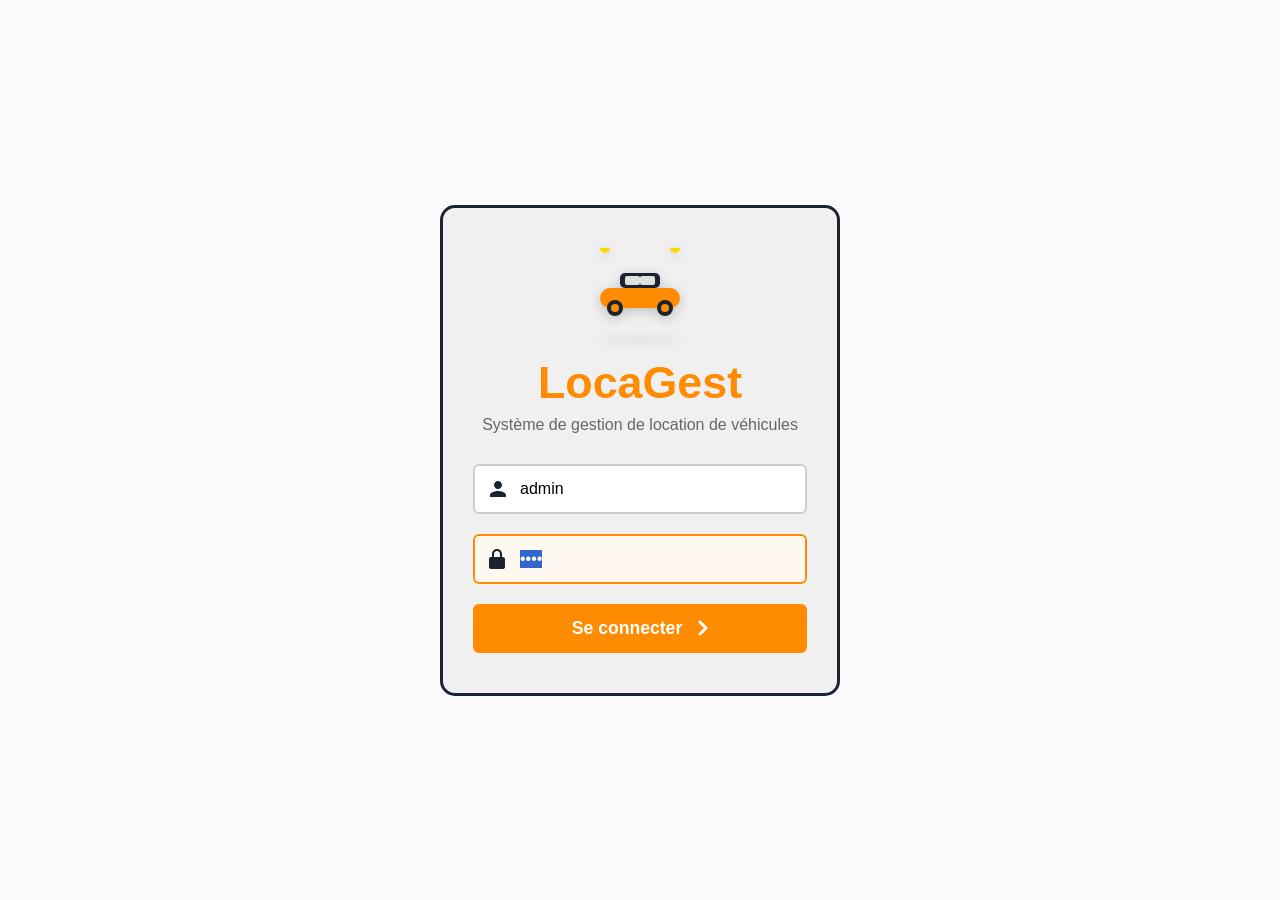
<file: frontend/dashboard.html>
<!DOCTYPE html>
<html lang="fr">
<head>
    <meta charset="UTF-8">
    <meta name="viewport" content="width=device-width, initial-scale=1.0">
    <title>LocaGest - Tableau de bord</title>
    <link rel="stylesheet" href="css/style.css">
    <link rel="stylesheet" href="css/dashboard.css">
    <link rel="stylesheet" href="https://cdnjs.cloudflare.com/ajax/libs/font-awesome/6.4.0/css/all.min.css">
</head>
<body class="dark-theme">
<!-- Menu horizontal EN HAUT -->
<header class="top-menu">
    <div class="menu-container">
        <!-- Logo voiture + LocaGest -->
        <div class="logo-area">
            <div class="car-icon">
                <svg width="35" height="35" viewBox="0 0 40 40" fill="none">
                    <rect x="8" y="20" width="24" height="10" rx="5" fill="#FF8C00"/>
                    <rect x="15" y="12" width="10" height="6" rx="3" fill="#FFFFFF"/>
                    <rect x="17" y="14" width="3" height="3" rx="1" fill="#E0E0E0"/>
                    <rect x="20" y="14" width="3" height="3" rx="1" fill="#E0E0E0"/>
                    <circle cx="12" cy="30" r="4" fill="#FFFFFF"/>
                    <circle cx="28" cy="30" r="4" fill="#FFFFFF"/>
                    <circle cx="12" cy="30" r="2" fill="#FF8C00"/>
                    <circle cx="28" cy="30" r="2" fill="#FF8C00"/>
                </svg>
            </div>
            <h1 class="app-title">LocaGest</h1>
        </div>

        <!-- Menu horizontal -->
        <nav class="horizontal-menu">
            <a href="dashboard.html" class="menu-item active">
                <i class="fas fa-tachometer-alt"></i>
                Tableau de bord
            </a>
            <a href="vehicles.html" class="menu-item">
                <i class="fas fa-car"></i>
                Véhicules
            </a>
            <a href="clients.html" class="menu-item">
                <i class="fas fa-users"></i>
                Clients
            </a>
            <a href="locations.html" class="menu-item">
                <i class="fas fa-calendar-alt"></i>
                Locations
            </a>
            <a href="contracts.html" class="menu-item">
                <i class="fas fa-file-contract"></i>
                Contrats
            </a>
            <a href="reports.html" class="menu-item">
                <i class="fas fa-chart-bar"></i>
                Rapports
            </a>
            <a href="#" class="menu-item logout" onclick="logout()">
                <i class="fas fa-sign-out-alt"></i>
                Déconnexion
            </a>
        </nav>
    </div>
</header>

<!-- Contenu principal SOUS le menu -->
<main class="main-content">
    <!-- Titre en blanc -->
    <div class="page-title">
        <h2 class="white-title">Tableau de bord - LocaGest</h2>
    </div>

    <!-- Cartes de statistiques PLUS COMPACTES -->
    <div class="stats-container compact-cards">
        <!-- Carte Véhicules -->
        <div class="stat-card ultra-compact">
            <div class="card-header">
                <i class="fas fa-car"></i>
                <h3 class="card-title-white">Véhicules</h3>
            </div>
            <div class="card-body-ultra-compact">
                <div class="stat-row-ultra">
                    <div class="stat-col">
                        <div class="stat-item-ultra">
                            <span class="stat-label-ultra">Total</span>
                            <span class="stat-value-ultra" id="totalVehicles">0</span>
                        </div>
                        <div class="stat-item-ultra">
                            <span class="stat-label-ultra">Disponibles</span>
                            <span class="stat-value-ultra" id="availableVehicles">0</span>
                        </div>
                    </div>
                    <div class="stat-col">
                        <div class="stat-item-ultra">
                            <span class="stat-label-ultra">Loués</span>
                            <span class="stat-value-ultra" id="rentedVehicles">0</span>
                        </div>
                        <div class="stat-item-ultra">
                            <span class="stat-label-ultra">En maintenance</span>
                            <span class="stat-value-ultra" id="maintenanceVehicles">0</span>
                        </div>
                    </div>
                </div>
            </div>
        </div>

        <!-- Carte Clients -->
        <div class="stat-card ultra-compact">
            <div class="card-header">
                <i class="fas fa-users"></i>
                <h3 class="card-title-white">Clients</h3>
            </div>
            <div class="card-body-ultra-compact">
                <div class="stat-row-ultra">
                    <div class="stat-col">
                        <div class="stat-item-ultra">
                            <span class="stat-label-ultra">Total</span>
                            <span class="stat-value-ultra" id="totalClients">0</span>
                        </div>
                        <div class="stat-item-ultra">
                            <span class="stat-label-ultra">Actifs</span>
                            <span class="stat-value-ultra" id="activeClients">0</span>
                        </div>
                    </div>
                    <div class="stat-col">
                        <div class="stat-item-ultra">
                            <span class="stat-label-ultra">En attente</span>
                            <span class="stat-value-ultra" id="pendingClients">0</span>
                        </div>
                        <div class="stat-item-empty"></div>
                    </div>
                </div>
            </div>
        </div>

        <!-- Carte Locations -->
        <div class="stat-card ultra-compact">
            <div class="card-header">
                <i class="fas fa-calendar-alt"></i>
                <h3 class="card-title-white">Locations</h3>
            </div>
            <div class="card-body-ultra-compact">
                <div class="stat-row-ultra">
                    <div class="stat-col">
                        <div class="stat-item-ultra">
                            <span class="stat-label-ultra">En cours</span>
                            <span class="stat-value-ultra" id="ongoingLocations">0</span>
                        </div>
                        <div class="stat-item-ultra">
                            <span class="stat-label-ultra">Terminées</span>
                            <span class="stat-value-ultra" id="completedLocations">0</span>
                        </div>
                    </div>
                    <div class="stat-col">
                        <div class="stat-item-ultra">
                            <span class="stat-label-ultra">À venir</span>
                            <span class="stat-value-ultra" id="upcomingLocations">0</span>
                        </div>
                        <div class="stat-item-ultra">
                            <span class="stat-label-ultra">Total €</span>
                            <span class="stat-value-ultra" id="totalLocationRevenue">0 €</span>
                        </div>
                    </div>
                </div>
            </div>
        </div>

        <!-- Carte Contrats -->
        <div class="stat-card ultra-compact">
            <div class="card-header">
                <i class="fas fa-file-contract"></i>
                <h3 class="card-title-white">Contrats</h3>
            </div>
            <div class="card-body-ultra-compact">
                <div class="stat-row-ultra">
                    <div class="stat-col">
                        <div class="stat-item-ultra">
                            <span class="stat-label-ultra">En cours</span>
                            <span class="stat-value-ultra" id="ongoingContracts">0</span>
                        </div>
                        <div class="stat-item-ultra">
                            <span class="stat-label-ultra">Terminés</span>
                            <span class="stat-value-ultra" id="completedContracts">0</span>
                        </div>
                    </div>
                    <div class="stat-col">
                        <div class="stat-item-ultra">
                            <span class="stat-label-ultra">À venir</span>
                            <span class="stat-value-ultra" id="upcomingContracts">0</span>
                        </div>
                        <div class="stat-item-empty"></div>
                    </div>
                </div>
            </div>
        </div>
    </div>
    <!-- Modal de détail du contrat -->
    <div id="viewContractModal" class="modal">
        <div class="modal-content">
            <div class="modal-header">
                <h3><i class="fas fa-eye"></i> Détails du contrat</h3>
                <button class="close-btn" onclick="closeViewContractModal()">&times;</button>
            </div>
            <div class="modal-body">
                <div id="contractDetails">
                    <!-- Les détails seront chargés ici dynamiquement -->
                    <div class="loading-cell">
                        <i class="fas fa-spinner fa-spin"></i> Chargement des détails...
                    </div>
                </div>
            </div>
            <div class="modal-footer">
                <button class="btn-cancel" onclick="closeViewContractModal()">Fermer</button>
                <button class="btn-save" onclick="printContract()" id="printBtn">
                    <i class="fas fa-print"></i> Imprimer
                </button>
            </div>
        </div>
    </div>

    <!-- Section Contrats récents (maintenant plus visible) -->
    <div class="contracts-section visible-section">
        <div class="section-header">
            <h3 class="white-title">CONTRATS RÉCENTS</h3>
        </div>

        <div class="table-container">
            <table class="contracts-table dark-table">
                <thead>
                <tr>
                    <th>N° Contrat</th>
                    <th>Client</th>
                    <th>Vehicule</th>
                    <th>Date début</th>
                    <th>Statut</th>
                    <th>Actions</th>
                </tr>
                </thead>
                <tbody id="contractsTableBody">
                <!-- Les données seront chargées ici -->
                <tr>
                    <td colspan="6" class="loading-cell">
                        <i class="fas fa-spinner fa-spin"></i> Chargement des contrats...
                    </td>
                </tr>
                </tbody>
            </table>
        </div>
    </div>

</main>

<script src="js/api.js"></script>
<script src="js/dashboard.js"></script>
</body>
</html>
</file>
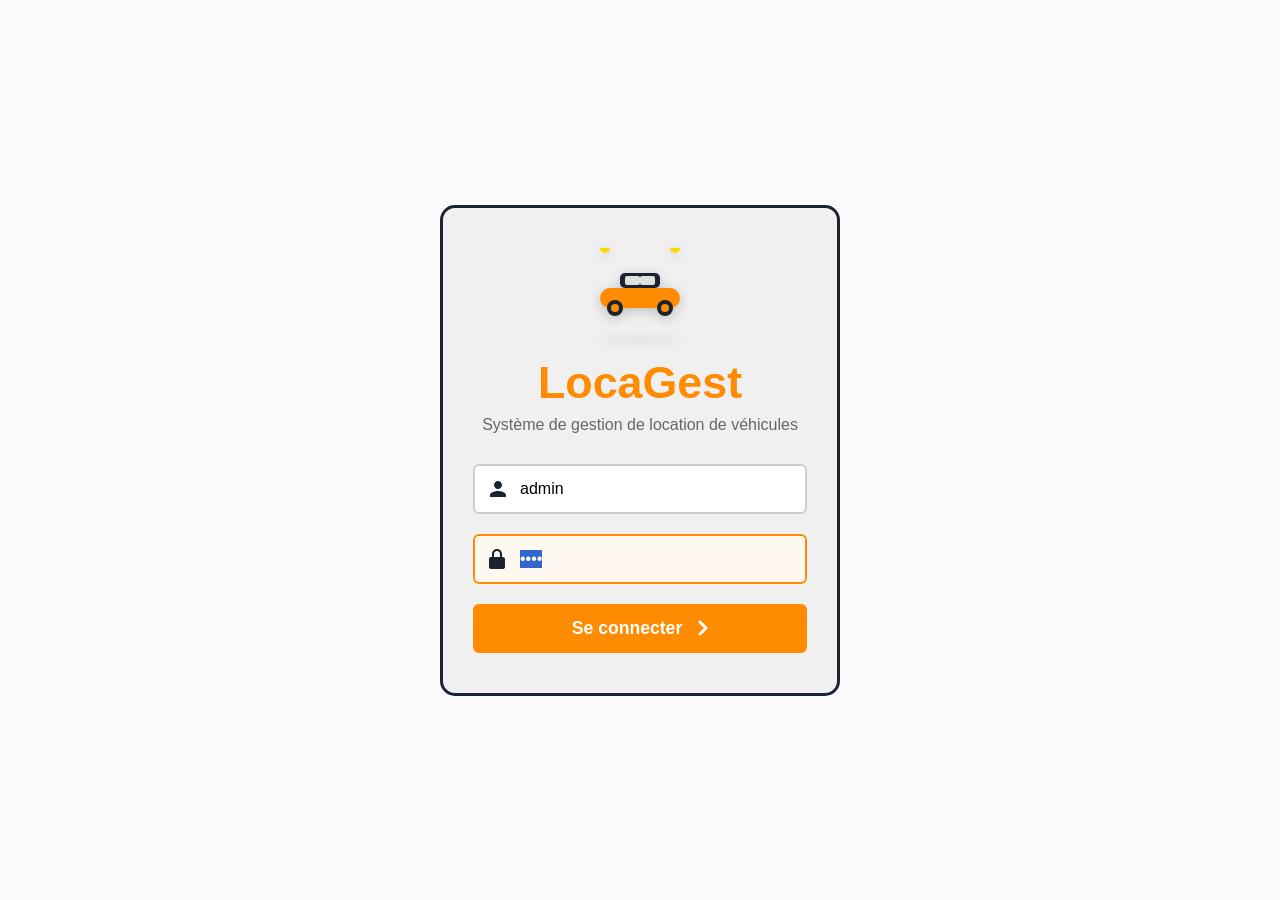
<file: frontend/locations.html>
<!DOCTYPE html>
<html lang="fr">
<head>
    <meta charset="UTF-8">
    <meta name="viewport" content="width=device-width, initial-scale=1.0">
    <title>LocaGest - Gestion des locations</title>
    <link rel="stylesheet" href="css/style.css">
    <link rel="stylesheet" href="css/dashboard.css">
    <link rel="stylesheet" href="https://cdnjs.cloudflare.com/ajax/libs/font-awesome/6.4.0/css/all.min.css">
</head>
<body class="dark-theme">
<header class="top-menu">
    <div class="menu-container">
        <div class="logo-area">
            <div class="car-icon">
                <svg width="35" height="35" viewBox="0 0 40 40" fill="none">
                    <rect x="8" y="20" width="24" height="10" rx="5" fill="#FF8C00"/>
                    <rect x="15" y="12" width="10" height="6" rx="3" fill="#FFFFFF"/>
                    <rect x="17" y="14" width="3" height="3" rx="1" fill="#E0E0E0"/>
                    <rect x="20" y="14" width="3" height="3" rx="1" fill="#E0E0E0"/>
                    <circle cx="12" cy="30" r="4" fill="#FFFFFF"/>
                    <circle cx="28" cy="30" r="4" fill="#FFFFFF"/>
                    <circle cx="12" cy="30" r="2" fill="#FF8C00"/>
                    <circle cx="28" cy="30" r="2" fill="#FF8C00"/>
                </svg>
            </div>
            <h1 class="app-title">LocaGest</h1>
        </div>

        <nav class="horizontal-menu">
            <a href="dashboard.html" class="menu-item">
                <i class="fas fa-tachometer-alt"></i>
                Tableau de bord
            </a>
            <a href="vehicles.html" class="menu-item">
                <i class="fas fa-car"></i>
                Véhicules
            </a>
            <a href="clients.html" class="menu-item">
                <i class="fas fa-users"></i>
                Clients
            </a>
            <a href="locations.html" class="menu-item active">
                <i class="fas fa-calendar-alt"></i>
                Locations
            </a>
            <a href="contracts.html" class="menu-item">
                <i class="fas fa-file-contract"></i>
                Contrats
            </a>
            <a href="reports.html" class="menu-item">
                <i class="fas fa-chart-bar"></i>
                Rapports
            </a>
            <a href="#" class="menu-item logout" onclick="logout()">
                <i class="fas fa-sign-out-alt"></i>
                Déconnexion
            </a>
        </nav>
    </div>
</header>

<main class="main-content">
    <div class="page-title with-button">
        <div class="title-left">
            <div class="title-icon" style="background-color: rgba(155, 89, 182, 0.2);">
                <i class="fas fa-calendar-alt" style="color: #9b59b6; font-size: 1.8rem;"></i>
            </div>
            <h2 class="white-title">Gestion des locations</h2>
        </div>
        <button class="add-vehicle-btn" onclick="openAddLocationModal()">
            <i class="fas fa-plus"></i> Nouvelle location
        </button>
    </div>

    <!-- Section recherche -->
    <div class="search-section">
        <div class="search-container">
            <div class="search-box" style="display: flex; gap: 10px;">
                <div style="flex: 1; position: relative;">
                    <i class="fas fa-search" style="color: #9b59b6;"></i>
                    <input type="text"
                           id="searchLocation"
                           placeholder="Rechercher une location (client, véhicule...)"
                           onkeyup="searchLocations()"
                           style="padding-left: 45px;">
                </div>
                <button class="search-btn" onclick="searchLocations()" style="
                    background-color: var(--orange);
                    color: var(--blanc);
                    border: none;
                    padding: 0 20px;
                    border-radius: 5px;
                    cursor: pointer;
                    font-weight: 500;
                    white-space: nowrap;
                    height: 44px;
                ">
                    Rechercher
                </button>
            </div>
        </div>
    </div>

    <!-- Tableau des locations -->
    <div class="vehicles-section" style="border: 2px solid var(--orange);">
        <div class="table-container">
            <table class="vehicles-table dark-table">
                <thead>
                <tr>
                    <th style="width: 80px;">ID</th>
                    <th>Client</th>
                    <th>Véhicule</th>
                    <th style="width: 120px;">Date début</th>
                    <th style="width: 120px;">Date fin</th>
                    <th style="width: 100px;">Durée</th>
                    <th style="width: 120px;">Montant</th>
                    <th style="width: 120px;">Statut</th>
                    <th style="width: 150px;">Actions</th>
                </tr>
                </thead>
                <tbody id="locationsTableBody">
                <tr>
                    <td colspan="9" class="loading-cell">
                        <i class="fas fa-spinner fa-spin"></i> Chargement des locations...
                    </td>
                </tr>
                </tbody>
            </table>
        </div>
    </div>
</main>

<!-- Modal de création de location -->
<div id="addLocationModal" class="modal">
    <div class="modal-content" style="max-width: 800px;">
        <div class="modal-header">
            <h3><i class="fas fa-calendar-plus"></i> Nouvelle location</h3>
            <button class="close-btn" onclick="closeAddLocationModal()">&times;</button>
        </div>
        <div class="modal-body">
            <form id="addLocationForm">
                <div class="form-row">
                    <div class="form-group">
                        <label>Client *</label>
                        <select id="locationClient" required onchange="updateVehicleList()">
                            <option value="">Sélectionner un client</option>
                        </select>
                    </div>
                    <div class="form-group">
                        <label>Véhicule disponible *</label>
                        <select id="locationVehicle" required onchange="calculateAmount()">
                            <option value="">Sélectionner un véhicule</option>
                        </select>
                    </div>
                </div>

                <div class="form-row">
                    <div class="form-group">
                        <label>Date de début *</label>
                        <input type="date" id="locationStartDate" required onchange="calculateAmount()">
                    </div>
                    <div class="form-group">
                        <label>Date de fin *</label>
                        <input type="date" id="locationEndDate" required onchange="calculateAmount()">
                    </div>
                </div>

                <!-- Section calcul montant -->
                <div class="amount-section" style="
                    background-color: #f8f9fa;
                    border-radius: 8px;
                    padding: 15px;
                    margin: 15px 0;
                    border-left: 4px solid #27ae60;
                ">
                    <h4 style="margin-top: 0; color: #2c3e50; margin-bottom: 10px;">
                        <i class="fas fa-calculator"></i> Calcul du montant
                    </h4>
                    <div style="display: grid; grid-template-columns: 1fr 1fr; gap: 15px;">
                        <div>
                            <div style="margin-bottom: 8px;">
                                <strong>Prix journalier:</strong>
                                <span id="dailyPriceDisplay" style="color: #e67e22; font-weight: bold;">0 €</span>
                            </div>
                            <div style="margin-bottom: 8px;">
                                <strong>Nombre de jours:</strong>
                                <span id="daysCountDisplay" style="color: #3498db; font-weight: bold;">0</span>
                            </div>
                        </div>
                        <div style="text-align: center; border-left: 1px solid #ddd; padding-left: 15px;">
                            <div style="font-size: 0.9rem; color: #7f8c8d; margin-bottom: 5px;">Montant total</div>
                            <div id="totalAmountDisplay" style="
                                font-size: 1.8rem;
                                font-weight: bold;
                                color: #27ae60;
                            ">
                                0 €
                            </div>
                        </div>
                    </div>
                </div>

                <div class="form-group">
                    <label>Notes (optionnel)</label>
                    <textarea id="locationNotes" rows="3" placeholder="Informations complémentaires..."></textarea>
                </div>

                <input type="hidden" id="locationTotalAmount">
            </form>
        </div>
        <div class="modal-footer">
            <button class="btn-cancel" onclick="closeAddLocationModal()">Annuler</button>
            <button class="btn-save" onclick="saveLocation()">
                <i class="fas fa-check"></i> Créer la location
            </button>
        </div>
    </div>
</div>

<!-- Modal de détail de location -->
<div id="viewLocationModal" class="modal">
    <div class="modal-content">
        <div class="modal-header">
            <h3><i class="fas fa-eye"></i> Détails de la location</h3>
            <button class="close-btn" onclick="closeViewLocationModal()">&times;</button>
        </div>
        <div class="modal-body">
            <div id="locationDetails">
                <!-- Détails chargés dynamiquement -->
            </div>
        </div>
        <div class="modal-footer">
            <button class="btn-cancel" onclick="closeViewLocationModal()">Fermer</button>
            <button class="btn-save" onclick="createContractFromLocation()">
                <i class="fas fa-file-contract"></i> Créer contrat
            </button>
        </div>
    </div>
</div>
<!-- Modal de modification de location -->
<div id="editLocationModal" class="modal">
    <div class="modal-content" style="max-width: 800px;">
        <div class="modal-header">
            <h3><i class="fas fa-edit"></i> Modifier la location</h3>
            <button class="close-btn" onclick="closeEditLocationModal()">&times;</button>
        </div>
        <div class="modal-body">
            <form id="editLocationForm">
                <input type="hidden" id="editLocationId">

                <div class="form-row">
                    <div class="form-group">
                        <label>Client *</label>
                        <select id="editClient" required>
                            <option value="">Chargement des clients...</option>
                        </select>
                    </div>
                    <div class="form-group">
                        <label>Véhicule *</label>
                        <select id="editVehicle" required>
                            <option value="">Chargement des véhicules...</option>
                        </select>
                    </div>
                </div>

                <div class="form-row">
                    <div class="form-group">
                        <label>Date de début *</label>
                        <input type="date" id="editStartDate" required>
                    </div>
                    <div class="form-group">
                        <label>Date de fin *</label>
                        <input type="date" id="editEndDate" required>
                    </div>
                </div>

                <div class="form-row">
                    <div class="form-group">
                        <label>Montant total (FCFA) *</label>
                        <input type="number" id="editTotalAmount" min="0" step="1000" required>
                    </div>
                    <div class="form-group">
                        <label>Statut *</label>
                        <select id="editLocationStatus" required>
                            <option value="A_VENIR">À venir</option>
                            <option value="EN_COURS">En cours</option>
                            <option value="TERMINEE">Terminée</option>
                            <option value="ANNULEE">Annulée</option>
                        </select>
                    </div>
                </div>

                <div class="form-group">
                    <label>Notes (optionnel)</label>
                    <textarea id="editNotes" rows="3" placeholder="Informations complémentaires..."></textarea>
                </div>
            </form>
        </div>
        <div class="modal-footer">
            <button class="btn-cancel" onclick="closeEditLocationModal()">Annuler</button>
            <button class="btn-save" onclick="saveEditedLocation()">
                <i class="fas fa-save"></i> Enregistrer les modifications
            </button>
        </div>
    </div>
</div>

<script src="js/api.js"></script>
<script src="js/locations.js"></script>
</body>
</html>
</file>
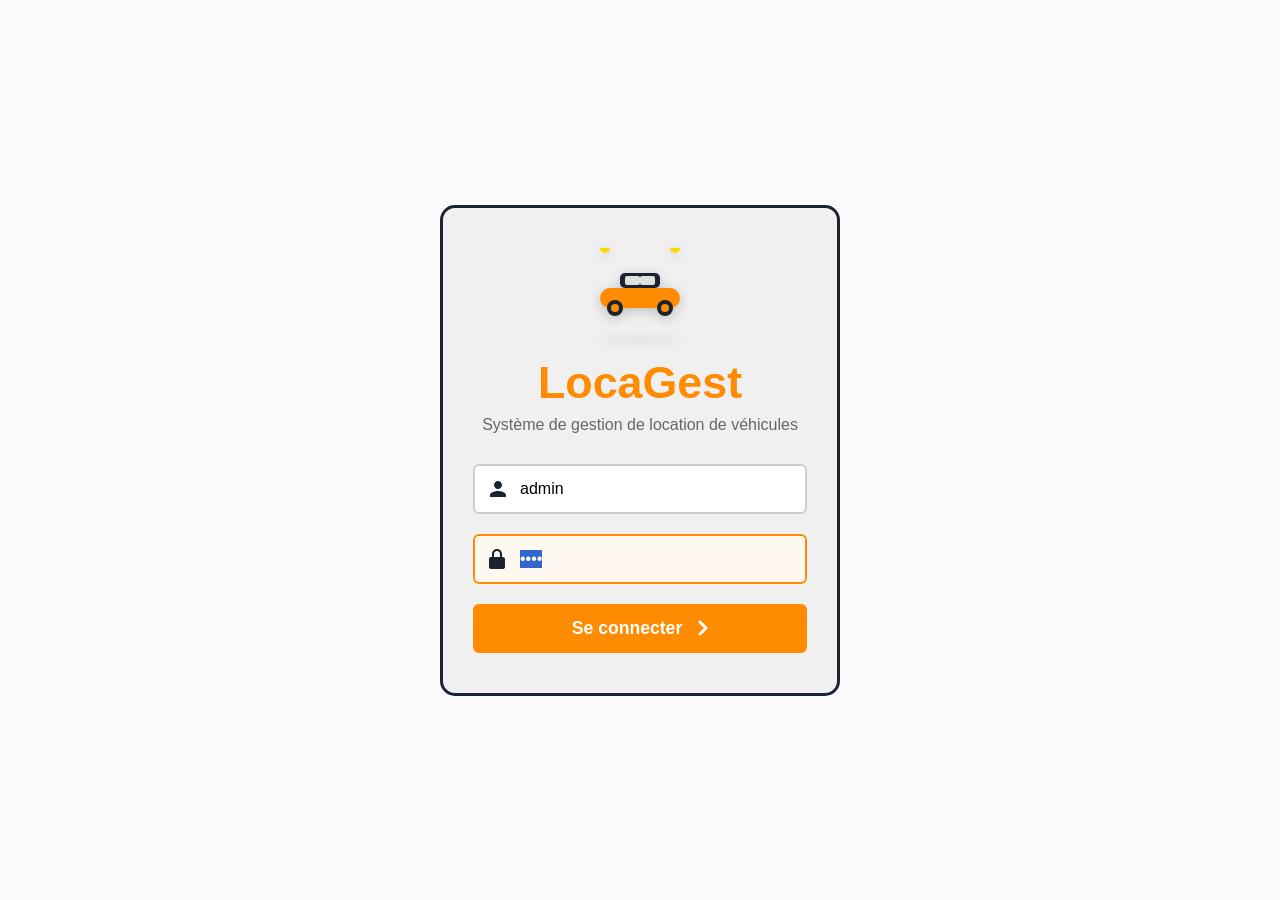
<file: frontend/reports.html>
<!DOCTYPE html>
<html lang="fr">
<head>
    <meta charset="UTF-8">
    <meta name="viewport" content="width=device-width, initial-scale=1.0">
    <title>LocalGest - Rapports et Statistiques</title>
    <link rel="stylesheet" href="css/style.css">
    <link rel="stylesheet" href="css/dashboard.css">
    <link rel="stylesheet" href="https://cdnjs.cloudflare.com/ajax/libs/font-awesome/6.4.0/css/all.min.css">
</head>
<body class="dark-theme">
<header class="top-menu">
    <div class="menu-container">
        <!-- Logo voiture + LocaGest -->
        <div class="logo-area">
            <div class="car-icon">
                <svg width="35" height="35" viewBox="0 0 40 40" fill="none">
                    <rect x="8" y="20" width="24" height="10" rx="5" fill="#FF8C00"/>
                    <rect x="15" y="12" width="10" height="6" rx="3" fill="#FFFFFF"/>
                    <rect x="17" y="14" width="3" height="3" rx="1" fill="#E0E0E0"/>
                    <rect x="20" y="14" width="3" height="3" rx="1" fill="#E0E0E0"/>
                    <circle cx="12" cy="30" r="4" fill="#FFFFFF"/>
                    <circle cx="28" cy="30" r="4" fill="#FFFFFF"/>
                    <circle cx="12" cy="30" r="2" fill="#FF8C00"/>
                    <circle cx="28" cy="30" r="2" fill="#FF8C00"/>
                </svg>
            </div>
            <h1 class="app-title">LocaGest</h1>
        </div>

        <!-- Menu horizontal -->
        <nav class="horizontal-menu">
            <a href="dashboard.html" class="menu-item">
                <i class="fas fa-tachometer-alt"></i>
                Tableau de bord
            </a>
            <a href="vehicles.html" class="menu-item">
                <i class="fas fa-car"></i>
                Véhicules
            </a>
            <a href="clients.html" class="menu-item">
                <i class="fas fa-users"></i>
                Clients
            </a>
            <a href="locations.html" class="menu-item">
                <i class="fas fa-calendar-alt"></i>
                Locations
            </a>
            <a href="contracts.html" class="menu-item">
                <i class="fas fa-file-contract"></i>
                Contrats
            </a>
            <a href="reports.html" class="menu-item active">
                <i class="fas fa-chart-bar"></i>
                Rapports
            </a>
            <a href="#" class="menu-item logout" onclick="logout()">
                <i class="fas fa-sign-out-alt"></i>
                Déconnexion
            </a>
        </nav>
    </div>
</header>

<main class="main-content">
    <!-- Titre avec icône graphique -->
    <div class="page-title">
        <div class="title-left">
            <div class="title-icon" style="background-color: rgba(52, 152, 219, 0.2);">
                <i class="fas fa-chart-bar" style="color: #3498DB; font-size: 1.8rem;"></i>
            </div>
            <h2 class="white-title">Rapports et Statistiques</h2>
        </div>
    </div>

    <!-- Filtres période -->
    <div class="filter-section" style="margin-bottom: 25px;">
        <div style="display: flex; gap: 15px; align-items: center; flex-wrap: wrap;">
            <div class="filter-group">
                <label style="color: #ecf0f1; margin-right: 8px;">
                    <i class="fas fa-calendar"></i> Période :
                </label>
                <select id="periodFilter" class="filter-select" onchange="loadStatistics()">
                    <option value="all">Toute la période</option>
                    <option value="month">Ce mois</option>
                    <option value="quarter">Ce trimestre</option>
                    <option value="year">Cette année</option>
                </select>
            </div>
            <div class="filter-group">
                <label style="color: #ecf0f1; margin-right: 8px;">
                    <i class="fas fa-car"></i> Véhicule :
                </label>
                <select id="vehicleFilter" class="filter-select" onchange="loadStatistics()">
                    <option value="all">Tous les véhicules</option>
                    <!-- Chargé dynamiquement -->
                </select>
            </div>
            <button class="btn-export" onclick="exportReport()">
                <i class="fas fa-file-export"></i> Exporter
            </button>
        </div>
    </div>

    <!-- Cartes KPIs -->
    <div class="stats-cards">
        <!-- Carte 1 : Total véhicules -->
        <div class="kpi-card" style="background-color: rgba(52, 152, 219, 0.1); border-left: 4px solid #3498DB;">
            <div class="kpi-icon" style="background-color: rgba(52, 152, 219, 0.2);">
                <i class="fas fa-car" style="color: #3498DB; font-size: 1.5rem;"></i>
            </div>
            <div class="kpi-content">
                <h3 id="totalVehicles">0</h3>
                <p>Véhicules total</p>
            </div>
        </div>

        <!-- Carte 2 : Revenus totaux -->
        <div class="kpi-card" style="background-color: rgba(46, 204, 113, 0.1); border-left: 4px solid #2ecc71;">
            <div class="kpi-icon" style="background-color: rgba(46, 204, 113, 0.2);">
                <i class="fas fa-money-bill-wave" style="color: #2ecc71; font-size: 1.5rem;"></i>
            </div>
            <div class="kpi-content">
                <h3 id="totalRevenue">0 FCFA</h3>
                <p>Revenus totaux</p>
            </div>
        </div>

        <!-- Carte 3 : Taux d'occupation -->
        <div class="kpi-card" style="background-color: rgba(155, 89, 182, 0.1); border-left: 4px solid #9b59b6;">
            <div class="kpi-icon" style="background-color: rgba(155, 89, 182, 0.2);">
                <i class="fas fa-chart-line" style="color: #9b59b6; font-size: 1.5rem;"></i>
            </div>
            <div class="kpi-content">
                <h3 id="occupationRate">0%</h3>
                <p>Taux d'occupation</p>
            </div>
        </div>

        <!-- Carte 4 : Clients actifs -->
        <div class="kpi-card" style="background-color: rgba(231, 76, 60, 0.1); border-left: 4px solid #e74c3c;">
            <div class="kpi-icon" style="background-color: rgba(231, 76, 60, 0.2);">
                <i class="fas fa-users" style="color: #e74c3c; font-size: 1.5rem;"></i>
            </div>
            <div class="kpi-content">
                <h3 id="activeClients">0</h3>
                <p>Clients actifs</p>
            </div>
        </div>
    </div>

    <!-- Conteneur principal avec tableau et top 5 -->
    <div style="display: grid; grid-template-columns: 2fr 1fr; gap: 25px; margin-top: 30px;">
        <!-- Tableau détaillé à gauche -->
        <div class="table-section" style="background-color: #2c3e50; border-radius: 10px; padding: 20px; border: 2px solid #FF8C00;">
            <h3 style="color: #ecf0f1; margin-bottom: 20px; border-bottom: 1px solid #34495e; padding-bottom: 10px;">
                <i class="fas fa-table"></i> Statistiques par véhicule
            </h3>
            <div class="table-responsive">
                <table class="stats-table" style="width: 100%; border-collapse: collapse;">
                    <thead>
                    <tr style="background-color: #34495e;">
                        <th style="padding: 15px; text-align: left; color: #ecf0f1; border-bottom: 2px solid #FF8C00;">Véhicule</th>
                        <th style="padding: 15px; text-align: center; color: #ecf0f1; border-bottom: 2px solid #FF8C00;">Nombre de locations</th>
                        <th style="padding: 15px; text-align: right; color: #ecf0f1; border-bottom: 2px solid #FF8C00;">Revenu généré</th>
                        <th style="padding: 15px; text-align: center; color: #ecf0f1; border-bottom: 2px solid #FF8C00;">Taux d'occupation</th>
                    </tr>
                    </thead>
                    <tbody id="vehicleStatsTable">
                    <!-- Chargé dynamiquement -->
                    <tr>
                        <td colspan="4" style="padding: 30px; text-align: center; color: #95a5a6;">
                            <i class="fas fa-spinner fa-spin"></i> Chargement des statistiques...
                        </td>
                    </tr>
                    </tbody>
                </table>
            </div>
        </div>

        <!-- Top 5 véhicules à droite -->
        <div class="top-list" style="background-color: #2c3e50; border-radius: 10px; padding: 20px; border: 1px solid #34495e;">
            <h3 style="color: #ecf0f1; margin-bottom: 20px; border-bottom: 1px solid #34495e; padding-bottom: 10px;">
                <i class="fas fa-trophy"></i> Top 5 véhicules
            </h3>
            <div id="topVehiclesList">
                <!-- Chargé dynamiquement -->
                <div class="loading-item">
                    <i class="fas fa-spinner fa-spin"></i> Chargement...
                </div>
            </div>
        </div>
    </div>
</main>

<!-- Modal d'export -->
<div id="exportModal" class="modal" style="display: none; position: fixed; top: 0; left: 0; width: 100%; height: 100%; background-color: rgba(0,0,0,0.7); z-index: 1000; align-items: center; justify-content: center;">
    <div class="modal-content" style="background-color: #2c3e50; border-radius: 10px; padding: 0; width: 90%; max-width: 500px; border: 2px solid #3498db;">
        <div class="modal-header" style="padding: 20px; border-bottom: 1px solid #34495e; display: flex; justify-content: space-between; align-items: center;">
            <h3 style="margin: 0; color: #ecf0f1;">
                <i class="fas fa-file-export"></i> Exporter le rapport
            </h3>
            <button class="close-btn" onclick="closeExportModal()" style="background: none; border: none; color: #ecf0f1; font-size: 1.5rem; cursor: pointer;">&times;</button>
        </div>
        <div class="modal-body" style="padding: 20px;">
            <div class="form-group" style="margin-bottom: 20px;">
                <label style="display: block; color: #ecf0f1; margin-bottom: 8px;">Format d'export</label>
                <select id="exportFormat" class="filter-select" style="width: 100%; padding: 10px; background-color: #34495e; color: #ecf0f1; border: 1px solid #2c3e50; border-radius: 5px;">
                    <option value="csv">CSV</option>
                    <option value="excel">Excel</option>
                    <option value="pdf">PDF</option>
                </select>
            </div>
            <div class="form-group" style="margin-bottom: 20px;">
                <label style="display: block; color: #ecf0f1; margin-bottom: 8px;">Période</label>
                <select id="exportPeriod" class="filter-select" style="width: 100%; padding: 10px; background-color: #34495e; color: #ecf0f1; border: 1px solid #2c3e50; border-radius: 5px;">
                    <option value="current">Période actuelle</option>
                    <option value="all">Toute la période</option>
                </select>
            </div>
        </div>
        <div class="modal-footer" style="padding: 20px; border-top: 1px solid #34495e; display: flex; justify-content: flex-end; gap: 15px;">
            <button class="btn-cancel" onclick="closeExportModal()" style="padding: 10px 20px; background-color: #e74c3c; color: white; border: none; border-radius: 5px; cursor: pointer; font-weight: 500;">
                Annuler
            </button>
            <button class="btn-save" onclick="generateExport()" style="padding: 10px 20px; background-color: #27ae60; color: white; border: none; border-radius: 5px; cursor: pointer; font-weight: 500; display: flex; align-items: center; gap: 8px;">
                <i class="fas fa-download"></i> Générer l'export
            </button>
        </div>
    </div>
</div>

<script src="js/api.js"></script>
<script src="js/reports.js"></script>
<script>
    // Initialisation au chargement
    document.addEventListener('DOMContentLoaded', function() {
        if (!localStorage.getItem('locagest_token')) {
            window.location.href = 'index.html';
            return;
        }
        loadStatistics();
        loadVehicleFilter();
    });

    function logout() {
        localStorage.removeItem('locagest_token');
        localStorage.removeItem('locagest_user');
        window.location.href = 'index.html';
    }

    function closeExportModal() {
        document.getElementById('exportModal').style.display = 'none';
    }

    function exportReport() {
        document.getElementById('exportModal').style.display = 'flex';
    }
</script>

<style>
    /* Styles supplémentaires pour les rapports */
    .stats-cards {
        display: grid;
        grid-template-columns: repeat(auto-fit, minmax(250px, 1fr));
        gap: 20px;
        margin-bottom: 30px;
    }

    .kpi-card {
        background-color: rgba(255, 255, 255, 0.05);
        border-radius: 10px;
        padding: 20px;
        display: flex;
        align-items: center;
        gap: 15px;
        transition: transform 0.3s ease, box-shadow 0.3s ease;
    }

    .kpi-card:hover {
        transform: translateY(-5px);
        box-shadow: 0 10px 20px rgba(0, 0, 0, 0.3);
    }

    .kpi-icon {
        width: 60px;
        height: 60px;
        border-radius: 10px;
        display: flex;
        align-items: center;
        justify-content: center;
    }

    .kpi-content h3 {
        font-size: 1.8rem;
        margin: 0;
        color: #ffffff;
        font-weight: 600;
    }

    .kpi-content p {
        margin: 5px 0 0 0;
        color: #bdc3c7;
        font-size: 0.9rem;
    }

    .filter-section {
        background-color: rgba(255, 255, 255, 0.05);
        padding: 15px 20px;
        border-radius: 10px;
        margin-bottom: 25px;
        border: 1px solid rgba(255, 140, 0, 0.3);
    }

    .filter-group {
        display: flex;
        align-items: center;
        gap: 10px;
    }

    .filter-select {
        background-color: #2c3e50;
        color: #ecf0f1;
        border: 1px solid #34495e;
        padding: 8px 15px;
        border-radius: 5px;
        font-size: 0.9rem;
        min-width: 200px;
    }

    .filter-select:focus {
        outline: none;
        border-color: #3498db;
        box-shadow: 0 0 0 2px rgba(52, 152, 219, 0.2);
    }

    .btn-export {
        background-color: #27ae60;
        color: white;
        border: none;
        padding: 10px 20px;
        border-radius: 5px;
        cursor: pointer;
        font-weight: 500;
        display: flex;
        align-items: center;
        gap: 8px;
        transition: background-color 0.3s ease;
        height: 40px;
    }

    .btn-export:hover {
        background-color: #219653;
    }

    .table-responsive {
        overflow-x: auto;
    }

    .stats-table {
        width: 100%;
        border-collapse: collapse;
    }

    .stats-table th {
        background-color: #34495e;
        position: sticky;
        top: 0;
    }

    .stats-table tbody tr {
        border-bottom: 1px solid #34495e;
        transition: background-color 0.3s ease;
    }

    .stats-table tbody tr:hover {
        background-color: rgba(52, 152, 219, 0.1);
    }

    .stats-table td {
        padding: 15px;
        color: #ecf0f1;
    }

    /* Styles pour les barres d'occupation */
    .occupation-bar {
        width: 100%;
        height: 24px;
        background-color: #34495e;
        border-radius: 12px;
        position: relative;
        overflow: hidden;
    }

    .occupation-fill {
        height: 100%;
        border-radius: 12px;
        transition: width 0.5s ease;
    }

    .occupation-bar span {
        position: absolute;
        top: 0;
        left: 0;
        width: 100%;
        height: 100%;
        display: flex;
        align-items: center;
        justify-content: center;
        color: white;
        font-weight: 500;
        font-size: 12px;
        z-index: 1;
    }

    /* Styles pour la liste top véhicules */
    .top-vehicle-item {
        display: flex;
        align-items: center;
        gap: 15px;
        padding: 15px;
        background-color: rgba(255, 255, 255, 0.05);
        border-radius: 8px;
        margin-bottom: 10px;
        transition: background-color 0.3s ease;
    }

    .top-vehicle-item:hover {
        background-color: rgba(255, 255, 255, 0.1);
    }

    .top-vehicle-rank {
        width: 40px;
        height: 40px;
        background-color: #3498db;
        border-radius: 8px;
        display: flex;
        align-items: center;
        justify-content: center;
        color: white;
        font-weight: bold;
        font-size: 1.2rem;
    }

    .top-vehicle-info {
        flex: 1;
    }

    .top-vehicle-name {
        margin-bottom: 8px;
    }

    .top-vehicle-name strong {
        color: #ecf0f1;
        font-size: 1rem;
    }

    .top-vehicle-name small {
        color: #95a5a6;
        font-size: 0.85rem;
    }

    .top-vehicle-stats {
        display: flex;
        flex-direction: column;
        gap: 5px;
        font-size: 0.85rem;
    }

    .revenue-stat {
        color: #27ae60;
        display: flex;
        align-items: center;
        gap: 5px;
    }

    .occupation-stat {
        color: #3498db;
        display: flex;
        align-items: center;
        gap: 5px;
    }

    /* Badges de performance */
    .performance-badge {
        display: inline-flex;
        align-items: center;
        gap: 5px;
        padding: 6px 12px;
        border-radius: 20px;
        font-size: 0.85rem;
        font-weight: 500;
        margin-top: 5px;
    }

    .performance-excellent {
        background-color: rgba(46, 204, 113, 0.2);
        color: #2ecc71;
        border: 1px solid rgba(46, 204, 113, 0.3);
    }

    .performance-good {
        background-color: rgba(52, 152, 219, 0.2);
        color: #3498db;
        border: 1px solid rgba(52, 152, 219, 0.3);
    }

    .performance-medium {
        background-color: rgba(241, 196, 15, 0.2);
        color: #f1c40f;
        border: 1px solid rgba(241, 196, 15, 0.3);
    }

    .performance-low {
        background-color: rgba(231, 76, 60, 0.2);
        color: #e74c3c;
        border: 1px solid rgba(231, 76, 60, 0.3);
    }

    .loading-item {
        text-align: center;
        padding: 20px;
        color: #95a5a6;
        font-style: italic;
    }

    /* Responsive design */
    @media (max-width: 1024px) {
        .stats-cards {
            grid-template-columns: repeat(2, 1fr);
        }

        .main-content > div:has(> .table-section) {
            grid-template-columns: 1fr;
        }
    }

    @media (max-width: 768px) {
        .stats-cards {
            grid-template-columns: 1fr;
        }

        .filter-section > div {
            flex-direction: column;
            align-items: stretch;
            gap: 10px;
        }

        .filter-group {
            flex-direction: column;
            align-items: stretch;
        }

        .filter-select {
            width: 100%;
            min-width: unset;
        }

        .btn-export {
            width: 100%;
            justify-content: center;
        }
    }
</style>
</body>
</html>
</file>
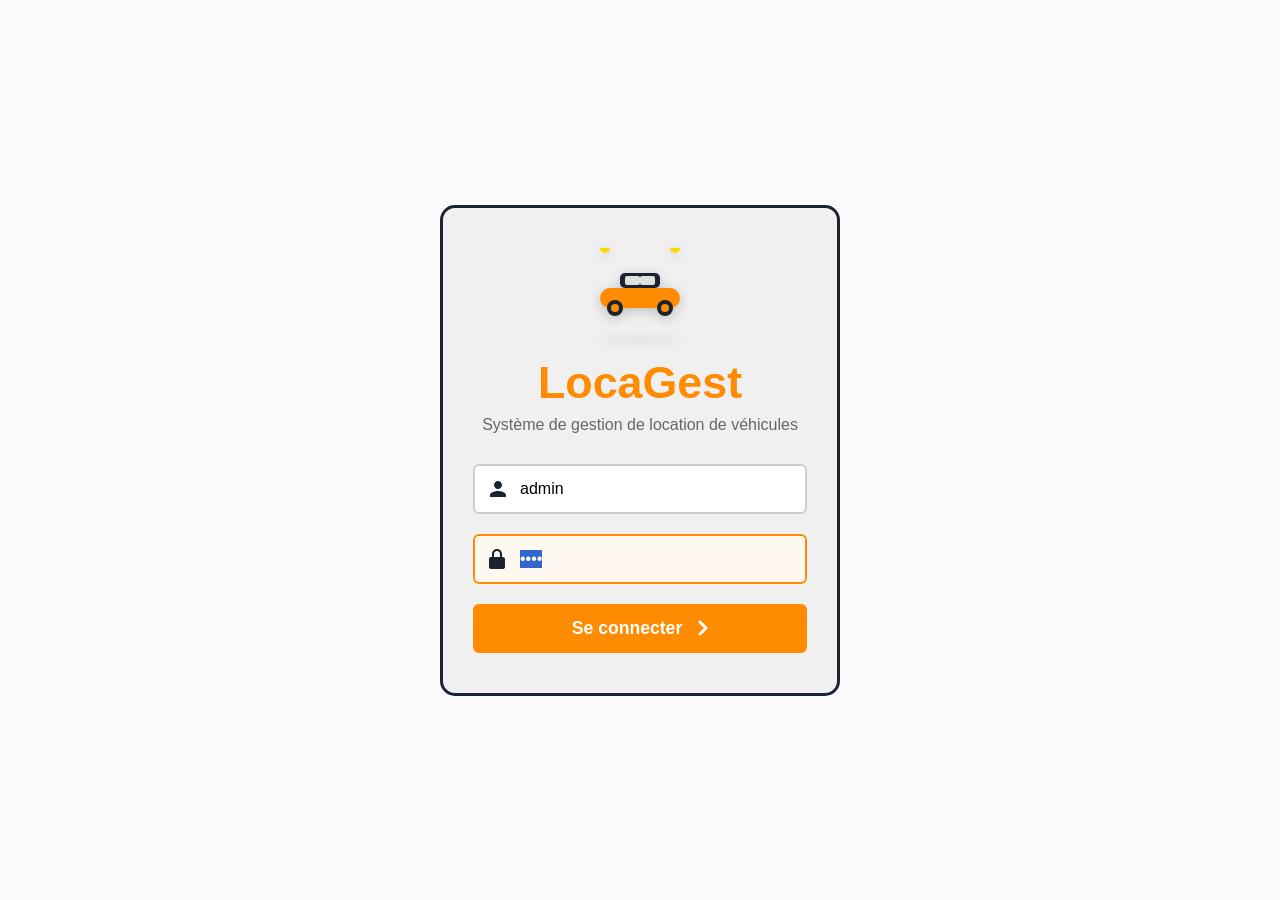
<file: frontend/vehicles.html>
<!DOCTYPE html>
<html lang="fr">
<head>
    <meta charset="UTF-8">
    <meta name="viewport" content="width=device-width, initial-scale=1.0">
    <title>LocaGest - Gestion des véhicules</title>
    <link rel="stylesheet" href="css/style.css">
    <link rel="stylesheet" href="css/dashboard.css">
    <link rel="stylesheet" href="https://cdnjs.cloudflare.com/ajax/libs/font-awesome/6.4.0/css/all.min.css">
</head>
<body class="dark-theme">
<!-- Menu identique au dashboard) -->
<header class="top-menu">
    <div class="menu-container">
        <!-- Logo voiture + LocalGest -->
        <div class="logo-area">
            <div class="car-icon">
                <svg width="35" height="35" viewBox="0 0 40 40" fill="none">
                    <rect x="8" y="20" width="24" height="10" rx="5" fill="#FF8C00"/>
                    <rect x="15" y="12" width="10" height="6" rx="3" fill="#FFFFFF"/>
                    <rect x="17" y="14" width="3" height="3" rx="1" fill="#E0E0E0"/>
                    <rect x="20" y="14" width="3" height="3" rx="1" fill="#E0E0E0"/>
                    <circle cx="12" cy="30" r="4" fill="#FFFFFF"/>
                    <circle cx="28" cy="30" r="4" fill="#FFFFFF"/>
                    <circle cx="12" cy="30" r="2" fill="#FF8C00"/>
                    <circle cx="28" cy="30" r="2" fill="#FF8C00"/>
                </svg>
            </div>
            <h1 class="app-title">LocaGest</h1>
        </div>

        <!-- Menu horizontal -->
        <nav class="horizontal-menu">
            <a href="dashboard.html" class="menu-item">
                <i class="fas fa-tachometer-alt"></i>
                Tableau de bord
            </a>
            <a href="vehicles.html" class="menu-item active">
                <i class="fas fa-car"></i>
                Véhicules
            </a>
            <a href="clients.html" class="menu-item">
                <i class="fas fa-users"></i>
                Clients
            </a>
            <a href="locations.html" class="menu-item">
                <i class="fas fa-calendar-alt"></i>
                Locations
            </a>
            <a href="contracts.html" class="menu-item">
                <i class="fas fa-file-contract"></i>
                Contrats
            </a>
            <a href="reports.html" class="menu-item">
                <i class="fas fa-chart-bar"></i>
                Rapports
            </a>
            <a href="#" class="menu-item logout" onclick="logout()">
                <i class="fas fa-sign-out-alt"></i>
                Déconnexion
            </a>
        </nav>
    </div>
</header>

<!-- Contenu principal -->
<main class="main-content">
    <!-- Titre avec icône voiture bleu clair -->
    <div class="page-title with-button">
        <div class="title-left">
            <div class="title-icon">
                <i class="fas fa-car" style="color: #3498DB;"></i>
            </div>
            <h2 class="white-title">Gestion des véhicules</h2>
        </div>
        <button class="add-vehicle-btn" onclick="openAddVehicleModal()">
            <i class="fas fa-plus"></i> Ajouter un véhicule
        </button>
    </div>

    <!-- Section recherche -->
    <div class="search-section">
        <div class="search-container">
            <div class="search-box">
                <i class="fas fa-search"></i>
                <input type="text"
                       id="searchVehicle"
                       placeholder="Rechercher un véhicule (marque, modèle, immatriculation...)"
                       onkeyup="searchVehicles()">
            </div>
        </div>
    </div>

    <!-- Tableau des véhicules -->
    <div class="vehicles-section">
        <div class="table-container">
            <table class="vehicles-table dark-table">
                <thead>
                <tr>
                    <th style="width: 80px;">ID</th>
                    <th>Marque</th>
                    <th>Modèle</th>
                    <th>Immatriculation</th>
                    <th>Statut</th>
                    <th>Prix/jour</th>
                    <th style="width: 100px;">Actions</th>
                </tr>
                </thead>
                <tbody id="vehiclesTableBody">
                <!-- Les données seront chargées ici dynamiquement -->
                <tr>
                    <td colspan="7" class="loading-cell">
                        <i class="fas fa-spinner fa-spin"></i> Chargement des véhicules...
                    </td>
                </tr>
                </tbody>
            </table>
        </div>
    </div>
</main>

<!-- Modal d'ajout de véhicule -->
<div id="addVehicleModal" class="modal">
    <div class="modal-content">
        <div class="modal-header">
            <h3><i class="fas fa-car"></i> Ajouter un véhicule</h3>
            <button class="close-btn" onclick="closeAddVehicleModal()">&times;</button>
        </div>
        <div class="modal-body">
            <form id="addVehicleForm">
                <div class="form-group">
                    <label>Marque *</label>
                    <input type="text" id="vehicleBrand" required>
                </div>
                <div class="form-group">
                    <label>Modèle *</label>
                    <input type="text" id="vehicleModel" required>
                </div>
                <div class="form-group">
                    <label>Immatriculation *</label>
                    <input type="text" id="vehiclePlate" required>
                </div>
                <div class="form-group">
                    <label>Prix par jour (FCFA) *</label>
                    <input type="number" id="vehiclePrice" min="0" required>
                </div>
                <div class="form-group">
                    <label>Statut</label>
                    <select id="vehicleStatus">
                        <option value="true">Disponible</option>
                        <option value="false">Loué</option>
                        <option value="MAINTENANCE">En maintenance</option>
                    </select>
                </div>
            </form>
        </div>
        <div class="modal-footer">
            <button class="btn-cancel" onclick="closeAddVehicleModal()">Annuler</button>
            <button class="btn-save" onclick="saveVehicle()">Enregistrer</button>
        </div>
    </div>
</div>

<!-- Modal de modification -->
<div id="editVehicleModal" class="modal">
    <div class="modal-content">
        <div class="modal-header">
            <h3><i class="fas fa-edit"></i> Modifier véhicule</h3>
            <button class="close-btn" onclick="closeEditModal()">&times;</button>
        </div>
        <div class="modal-body">
            <form id="editVehicleForm">
                <div class="form-group">
                    <label>Marque *</label>
                    <input type="text" id="editBrand" required>
                </div>
                <div class="form-group">
                    <label>Modèle *</label>
                    <input type="text" id="editModel" required>
                </div>
                <div class="form-group">
                    <label>Immatriculation *</label>
                    <input type="text" id="editPlate" required>
                </div>
                <div class="form-group">
                    <label>Prix par jour (FCFA) *</label>
                    <input type="number" id="editPrice" min="0" required>
                </div>
                <div class="form-group">
                    <label>Statut</label>
                    <select id="editStatus">
                        <option value="DISPONIBLE">Disponible</option>
                        <option value="LOUE">Loué</option>
                        <option value="EN_MAINTENANCE">En maintenance</option>
                    </select>
                </div>
            </form>
        </div>
        <div class="modal-footer">
            <button class="btn-cancel" onclick="closeEditModal()">Annuler</button>
            <button class="btn-save" onclick="updateVehicle()">Enregistrer</button>
        </div>
    </div>
</div>

<script src="js/api.js"></script>
<script src="js/vehicles.js"></script>
</body>
</html>
</file>
<file: frontend/css/style.css>
/* ============================================
   STYLES GÉNÉRAUX - LOCALGEST
   ============================================ */

/* Variables */
:root {
    --orange: #FF8C00;
    --orange-hover: #E67E00;
    --noir: #1A2332;
    --noir-fonce: #0F1520;
    --gris-clair: #F0F0F0;
    --gris-fonce: #2A3446;
    --blanc: #FFFFFF;
    --rouge: #E74C3C;
    --vert: #27AE60;
    --bleu: #3498DB;
    --jaune: #F1C40F;
}

/* Reset */
* {
    margin: 0;
    padding: 0;
    box-sizing: border-box;
    font-family: Arial, sans-serif;
}
/* Style de base pour le body */
body {
    background-color: #FAFAFA;
    min-height: 100vh;
}
/* NOTE: On ENLÈVE le style du body ici car il sera différent selon la page */
/* body {
    background-color: #FAFAFA;
    min-height: 100vh;
    display: flex;
    justify-content: center;
    align-items: center;
    padding: 20px;
} */

/* ============================================
   UTILITAIRES COMMUNS
   ============================================ */

/* Utilitaires */
.text-center { text-align: center; }
.text-right { text-align: right; }
.text-left { text-align: left; }

.mt-20 { margin-top: 20px; }
.mb-20 { margin-bottom: 20px; }
.ml-20 { margin-left: 20px; }
.mr-20 { margin-right: 20px; }

.p-20 { padding: 20px; }

.hidden { display: none; }

/* Classes pour le thème noir */
.dark-theme {
    background-color: var(--noir);
    color: var(--blanc);
}

.white-text {
    color: var(--blanc) !important;
}

/* Styles pour les boutons d'action */
.btn-action {
    background: none;
    border: none;
    color: var(--orange);
    cursor: pointer;
    padding: 5px 8px;
    border-radius: 4px;
    transition: all 0.3s;
    margin: 0 3px;
}

.btn-action:hover {
    background-color: rgba(255, 140, 0, 0.1);
}

/* Styles pour les formulaires (si utilisés sur d'autres pages) */
.form-group {
    margin-bottom: 20px;
}

.form-label {
    display: block;
    margin-bottom: 8px;
    color: var(--noir);
    font-weight: 500;
}

.form-control {
    width: 100%;
    padding: 12px 15px;
    border: 1px solid var(--gris-fonce);
    border-radius: 5px;
    font-size: 1rem;
    transition: all 0.3s;
}

.form-control:focus {
    outline: none;
    border-color: var(--orange);
    box-shadow: 0 0 0 3px rgba(255, 140, 0, 0.1);
}

/* Alertes et messages */
.alert {
    padding: 15px;
    border-radius: 5px;
    margin-bottom: 20px;
}

.alert-success {
    background-color: rgba(39, 174, 96, 0.1);
    color: var(--vert);
    border: 1px solid var(--vert);
}

.alert-error {
    background-color: rgba(231, 76, 60, 0.1);
    color: var(--rouge);
    border: 1px solid var(--rouge);
}

.alert-info {
    background-color: rgba(52, 152, 219, 0.1);
    color: var(--bleu);
    border: 1px solid var(--bleu);
}

/* Scrollbar */
::-webkit-scrollbar {
    width: 8px;
    height: 8px;
}

::-webkit-scrollbar-track {
    background: var(--gris-clair);
}

::-webkit-scrollbar-thumb {
    background: var(--orange);
    border-radius: 4px;
}

::-webkit-scrollbar-thumb:hover {
    background: var(--orange-hover);
}

/* Responsive utilities */
@media (max-width: 768px) {
    .hidden-mobile { display: none; }
}

@media (min-width: 769px) {
    .hidden-desktop { display: none; }
}


/* Styles pour les contrats */
.badge {
    display: inline-block;
    padding: 4px 10px;
    border-radius: 12px;
    font-size: 0.85rem;
    font-weight: 500;
}

.badge-success {
    background-color: #d4edda;
    color: #155724;
    border: 1px solid #c3e6cb;
}

.badge-info {
    background-color: #d1ecf1;
    color: #0c5460;
    border: 1px solid #bee5eb;
}

.badge-warning {
    background-color: #fff3cd;
    color: #856404;
    border: 1px solid #ffeaa7;
}

.btn-icon {
    background: none;
    border: none;
    cursor: pointer;
    padding: 5px;
    border-radius: 4px;
    transition: background-color 0.2s;
}

.btn-icon:hover {
    background-color: rgba(0, 0, 0, 0.1);
}

.btn-action {
    padding: 6px 12px;
    border-radius: 4px;
    border: none;
    cursor: pointer;
    font-size: 0.9rem;
    font-weight: 500;
    transition: all 0.2s;
}

.btn-blue {
    background-color: #3498DB;
    color: white;
}

.btn-blue:hover {
    background-color: #2980b9;
}

/* Détails du contrat */
.contract-details {
    display: flex;
    flex-direction: column;
    gap: 12px;
}

.detail-row {
    display: flex;
    justify-content: space-between;
    padding: 8px 0;
    border-bottom: 1px solid #eee;
}

.detail-row:last-child {
    border-bottom: none;
}

.detail-label {
    font-weight: 600;
    color: #555;
}

.detail-value {
    color: #333;
}

.status-en-cours {
    color: #27ae60;
    font-weight: 600;
}

.status-termine {
    color: #3498db;
    font-weight: 600;
}


/* Badges de statut pour les locations */
.badge {
    padding: 4px 8px;
    border-radius: 4px;
    font-size: 0.85rem;
    font-weight: 500;
    display: inline-block;
}

.badge-info {
    background-color: #3498db;
    color: white;
}

.badge-warning {
    background-color: #f39c12;
    color: white;
}

.badge-success {
    background-color: #27ae60;
    color: white;
}

.badge-secondary {
    background-color: #95a5a6;
    color: white;
}

/* Classes pour les détails */
.status-a-venir {
    color: #3498db !important;
    font-weight: bold !important;
}

.status-en-cours {
    color: #f39c12 !important;
    font-weight: bold !important;
}

.status-termine {
    color: #27ae60 !important;
    font-weight: bold !important;
}

.status-annulee {
    color: #95a5a6 !important;
    font-weight: bold !important;
}

/* Styles pour les détails de location */
.location-details {
    padding: 10px;
}

.detail-section {
    margin-bottom: 25px;
    padding-bottom: 15px;
    border-bottom: 1px solid #eee;
}

.detail-section h4 {
    color: #333;
    margin-bottom: 15px;
    display: flex;
    align-items: center;
    gap: 10px;
}

.detail-section h4 i {
    color: #3498db;
}

.detail-grid {
    display: grid;
    grid-template-columns: repeat(auto-fit, minmax(250px, 1fr));
    gap: 15px;
}

.detail-item {
    padding: 8px 0;
}

.detail-label {
    font-weight: 600;
    color: #555;
    display: block;
    margin-bottom: 5px;
    font-size: 0.9rem;
}

.detail-value {
    color: #333;
    font-size: 1rem;
}

.actions-container {
    display: flex;
    flex-wrap: wrap;
    gap: 10px;
    padding: 15px;
    background: #f8f9fa;
    border-radius: 8px;
    margin-top: 15px;
}

.btn-action {
    padding: 8px 15px;
    border: none;
    border-radius: 5px;
    background: #3498db;
    color: white;
    cursor: pointer;
    display: flex;
    align-items: center;
    gap: 8px;
    font-size: 0.9rem;
    transition: background 0.3s;
}

.btn-action:hover {
    background: #2980b9;
}

.btn-action.btn-danger {
    background: #e74c3c;
}

.btn-action.btn-danger:hover {
    background: #c0392b;
}

.btn-action:disabled {
    background: #95a5a6;
    cursor: not-allowed;
}

/* Badges améliorés */
.badge {
    padding: 5px 10px;
    border-radius: 20px;
    font-size: 0.85rem;
    font-weight: 600;
    display: inline-block;
}

.badge-info { background-color: #3498db; color: white; }
.badge-warning { background-color: #f39c12; color: white; }
.badge-success { background-color: #27ae60; color: white; }
.badge-secondary { background-color: #95a5a6; color: white; }

/* Statuts */
.status-a-venir { color: #3498db; }
.status-en-cours { color: #f39c12; }
.status-termine { color: #27ae60; }
.status-annulee { color: #95a5a6; }

/* Badges d'historique */
.history-badge {
    padding: 6px 12px;
    border-radius: 20px;
    font-size: 0.85rem;
    font-weight: 600;
    display: inline-flex;
    align-items: center;
    gap: 5px;
}

.history-badge.has-history {
    background-color: #e3f2fd;
    color: #1976d2;
    border: 1px solid #bbdefb;
}

.history-badge.no-history {
    background-color: #f5f5f5;
    color: #757575;
    border: 1px solid #e0e0e0;
}

/* Modal d'historique */
.history-modal-overlay {
    position: fixed;
    top: 0;
    left: 0;
    width: 100%;
    height: 100%;
    background-color: rgba(0, 0, 0, 0.7);
    display: flex;
    justify-content: center;
    align-items: center;
    z-index: 1000;
}

.history-modal-content {
    background: white;
    border-radius: 10px;
    padding: 30px;
    max-width: 900px;
    max-height: 80vh;
    overflow-y: auto;
    position: relative;
    box-shadow: 0 10px 30px rgba(0, 0, 0, 0.3);
}

.close-history-btn {
    position: absolute;
    top: 15px;
    right: 15px;
    background: none;
    border: none;
    font-size: 24px;
    cursor: pointer;
    color: #666;
}

.history-modal h3 {
    color: #333;
    margin-bottom: 20px;
    display: flex;
    align-items: center;
    gap: 10px;
}

.history-stats {
    display: flex;
    gap: 20px;
    margin-bottom: 20px;
    padding: 15px;
    background: #f8f9fa;
    border-radius: 8px;
}

.stat-item {
    display: flex;
    flex-direction: column;
    align-items: center;
}

.stat-label {
    font-size: 0.9rem;
    color: #666;
    margin-bottom: 5px;
}

.stat-value {
    font-size: 1.5rem;
    font-weight: bold;
    color: #3498db;
}

.history-table {
    overflow-x: auto;
}

.history-table table {
    width: 100%;
    border-collapse: collapse;
}

.history-table th {
    background-color: #f8f9fa;
    padding: 12px;
    text-align: left;
    font-weight: 600;
    color: #333;
    border-bottom: 2px solid #dee2e6;
}

.history-table td {
    padding: 10px 12px;
    border-bottom: 1px solid #eee;
}

.history-table tr:hover {
    background-color: #f8f9fa;
}

.no-history {
    text-align: center;
    color: #666;
    padding: 40px;
    font-style: italic;
}
</file>
<file: frontend/css/auth.css>
/* ============================================
   STYLES LOGIN - LOCALGEST
   ============================================ */

/* Page login spécifique */
body.login-page {
    display: flex;
    justify-content: center;
    align-items: center;
    padding: 20px;
}

/* CADRE PRINCIPAL - GRIS CLAIR AVEC BORDURES NOIRES */
.main-frame {
    background-color: var(--gris-clair);
    border: 3px solid var(--noir);
    border-radius: 15px;
    width: 100%;
    max-width: 400px;
    padding: 40px 30px;
    text-align: center;
}

/* Voiture */
.car-icon {
    margin-bottom: 25px;
}

.car-icon svg {
    filter: drop-shadow(0 3px 6px rgba(0, 0, 0, 0.2));
}

/* Titre LocalGest en ORANGE */
.app-title {
    margin-bottom: 30px;
}

.app-title h1 {
    color: var(--orange); /* ORANGE */
    font-size: 2.8rem;
    font-weight: bold;
    margin-bottom: 8px;
}

.app-subtitle {
    color: #666;
    font-size: 1rem;
}

/* Formulaire */
.login-form {
    margin-top: 10px;
}

.login-form .form-group {
    margin-bottom: 20px;
}

/* Input avec icône */
.input-with-icon {
    position: relative;
    width: 100%;
}

.input-with-icon .icon {
    position: absolute;
    left: 15px;
    top: 50%;
    transform: translateY(-50%);
    width: 20px;
    height: 20px;
}

.input-with-icon input {
    width: 100%;
    padding: 14px 14px 14px 45px; /* Espace pour l'icône */
    border: 2px solid #CCC;
    border-radius: 6px;
    font-size: 1rem;
    background-color: var(--blanc);
}

.input-with-icon input:focus {
    outline: none;
    border-color: var(--orange);
}

/* Bouton Se connecter */
.login-btn {
    width: 100%;
    padding: 14px;
    background-color: var(--orange); /* Fond ORANGE */
    color: var(--blanc); /* Texte BLANC */
    border: none;
    border-radius: 6px;
    font-size: 1.1rem;
    font-weight: bold;
    cursor: pointer;
    display: flex;
    align-items: center;
    justify-content: center;
    gap: 10px;
    margin-top: 10px;
}

.login-btn .arrow {
    width: 16px;
    height: 16px;
}

.login-btn:hover {
    background-color: var(--orange-hover);
}

/* Message d'erreur */
.error-message {
    background-color: #ffe6e6;
    color: var(--rouge);
    padding: 12px;
    border-radius: 6px;
    margin-top: 15px;
    display: none;
    font-size: 0.9rem;
}

/* Responsive */
@media (max-width: 480px) {
    .main-frame {
        padding: 30px 20px;
    }

    .app-title h1 {
        font-size: 2.3rem;
    }

    .input-with-icon input {
        padding: 12px 12px 12px 40px;
    }
}

/* ============================================
   ANIMATIONS ET EFFETS SPÉCIFIQUES LOGIN
   ============================================ */

/* Animation pour l'icône de voiture */
@keyframes float {
    0% { transform: translateY(0px); }
    50% { transform: translateY(-5px); }
    100% { transform: translateY(0px); }
}

.car-icon svg {
    animation: float 3s ease-in-out infinite;
}

/* Effet d'ombre portée pour la voiture */
.car-icon {
    position: relative;
}

.car-icon::after {
    content: '';
    position: absolute;
    bottom: -10px;
    left: 50%;
    transform: translateX(-50%);
    width: 80px;
    height: 5px;
    background: rgba(26, 35, 50, 0.1);
    border-radius: 50%;
    filter: blur(4px);
}

/* Style des labels */
.form-group label {
    letter-spacing: 0.5px;
}

/* Style des inputs au focus */
.form-group input:focus {
    background-color: #FFF8F0;
}

/* Style du bouton au chargement */
.login-btn.loading {
    position: relative;
    color: transparent;
}

.login-btn.loading::after {
    content: '';
    position: absolute;
    width: 20px;
    height: 20px;
    top: 50%;
    left: 50%;
    margin-top: -10px;
    margin-left: -10px;
    border: 3px solid rgba(255, 255, 255, 0.3);
    border-top-color: white;
    border-radius: 50%;
    animation: spin 1s linear infinite;
}

@keyframes spin {
    to { transform: rotate(360deg); }
}

/* Placeholder style */
::-webkit-input-placeholder {
    color: #999;
    font-weight: 300;
}

::-moz-placeholder {
    color: #999;
    font-weight: 300;
}

:-ms-input-placeholder {
    color: #999;
    font-weight: 300;
}

/* Style pour les messages d'erreur */
#errorMessage.show {
    display: block;
    animation: slideIn 0.3s ease-out;
}

@keyframes slideIn {
    from {
        opacity: 0;
        transform: translateY(-10px);
    }
    to {
        opacity: 1;
        transform: translateY(0);
    }
}
</file>
<file: frontend/css/dashboard.css>
/* ============================================
   DASHBOARD STYLES - LOCALGEST
   ============================================ */

/* Variables */
:root {
    --orange: #FF8C00;
    --orange-hover: #E67E00;
    --noir: #1A2332;
    --noir-fonce: #0F1520;
    --gris-clair: #F5F7FA;
    --gris-fonce: #2A3446;
    --blanc: #FFFFFF;
    --rouge: #E74C3C;
    --vert: #27AE60;
    --bleu: #3498DB;
    --violet: #9b59b6;
    --jaune: #F1C40F;
}

/* Thème noir */
body.dark-theme {
    background-color: var(--noir);
    color: var(--blanc);
}

/* Menu horizontal EN HAUT */
.top-menu {
    background-color: var(--noir-fonce);
    border-bottom: 3px solid var(--orange);
    padding: 0 30px;
    position: sticky;
    top: 0;
    z-index: 1000;
    box-shadow: 0 2px 10px rgba(0,0,0,0.3);
}

.menu-container {
    max-width: 1400px;
    margin: 0 auto;
    display: flex;
    align-items: center;
    justify-content: space-between;
    height: 70px;
}

/* Logo area - VOITURE ET TEXTE DANS LA MÊME LIGNE */
.logo-area {
    display: flex;
    align-items: center;
    gap: 15px;
}

.car-icon svg {
    filter: drop-shadow(0 2px 3px rgba(0,0,0,0.2));
}

.app-title {
    color: var(--orange);
    font-size: 1.8rem;
    font-weight: bold;
    letter-spacing: 0.5px;
}

/* Menu horizontal */
.horizontal-menu {
    display: flex;
    align-items: center;
    gap: 5px;
}

.menu-item {
    padding: 12px 25px;
    color: var(--blanc);
    text-decoration: none;
    border-radius: 4px;
    display: flex;
    align-items: center;
    gap: 10px;
    font-size: 0.95rem;
    font-weight: 500;
    transition: all 0.3s;
}

.menu-item:hover {
    background-color: rgba(255, 140, 0, 0.2);
}

.menu-item.active {
    background-color: var(--orange);
    color: var(--noir);
}

.menu-item.logout {
    color: var(--rouge);
}

.menu-item.logout:hover {
    background-color: rgba(231, 76, 60, 0.2);
}

.menu-item i {
    font-size: 1rem;
}

/* Contenu principal */
.main-content {
    max-width: 1400px;
    margin: 0 auto;
    padding: 20px 20px 30px;
}

/* Titre en blanc */
.page-title {
    margin-bottom: 15px;
}

.white-title {
    color: var(--blanc);
    font-size: 1.4rem;
    font-weight: 600;
}

/* ============================================
   CARTES STATISTIQUES DASHBOARD - 4 CARTES
   ============================================ */

/* Container des cartes - 4 CARTES PAR LIGNE */
.stats-container.compact-cards {
    display: grid;
    grid-template-columns: repeat(4, 1fr); /* 4 cartes par ligne */
    gap: 20px;
    margin-bottom: 30px;
}

/* Cartes ultra compactes */
.stat-card.ultra-compact {
    background: linear-gradient(135deg, var(--gris-fonce) 0%, var(--noir-fonce) 100%);
    border-radius: 10px;
    padding: 20px;
    border: 1px solid rgba(255, 255, 255, 0.1);
    transition: all 0.3s;
    min-height: 150px;
    display: flex;
    flex-direction: column;
    position: relative;
    cursor: pointer;
    border-top: 3px solid var(--orange);
}

.stat-card.ultra-compact:hover {
    transform: translateY(-5px);
    box-shadow: 0 10px 20px rgba(0, 0, 0, 0.3);
    border-color: var(--orange);
}

/* Couleurs de bordure spécifiques pour chaque carte */
.stat-card.ultra-compact:nth-child(1) {
    border-top-color: #FF8C00; /* Orange - Véhicules */
}

.stat-card.ultra-compact:nth-child(2) {
    border-top-color: #3498DB; /* Bleu - Clients */
}

.stat-card.ultra-compact:nth-child(3) {
    border-top-color: #27AE60; /* Vert - Locations */
}

.stat-card.ultra-compact:nth-child(4) {
    border-top-color: #9b59b6; /* Violet - Contrats */
}

/* Indicateur visuel au survol - flèche */
.stat-card.ultra-compact::after {
    content: '→';
    position: absolute;
    bottom: 10px;
    right: 15px;
    color: rgba(255, 255, 255, 0.3);
    font-size: 1.2rem;
    font-weight: bold;
    transition: all 0.3s;
}

.stat-card.ultra-compact:hover::after {
    color: var(--orange);
    transform: translateX(3px);
}

/* En-tête de carte */
.card-header {
    display: flex;
    align-items: center;
    gap: 12px;
    margin-bottom: 15px;
    padding-bottom: 12px;
    border-bottom: 1px solid rgba(255, 255, 255, 0.1);
}

.card-header i {
    font-size: 1.5rem;
    color: var(--orange);
}

.card-title-white {
    color: var(--blanc);
    font-size: 1.1rem;
    margin: 0;
}

/* Corps de carte ultra compact - 2 COLONNES */
.card-body-ultra-compact {
    flex: 1;
    display: flex;
    flex-direction: column;
}

.stat-row-ultra {
    display: grid;
    grid-template-columns: 1fr 1fr; /* 2 colonnes */
    gap: 15px;
    flex: 1;
}

.stat-col {
    display: flex;
    flex-direction: column;
    justify-content: space-between;
}

.stat-item-ultra {
    margin-bottom: 10px;
}

.stat-label-ultra {
    display: block;
    font-size: 0.85rem;
    color: rgba(255, 255, 255, 0.7);
    margin-bottom: 4px;
    font-weight: 500;
    text-transform: uppercase;
    letter-spacing: 0.3px;
}

.stat-value-ultra {
    display: block;
    font-size: 1.5rem;
    font-weight: bold;
    color: var(--blanc);
    min-height: 28px;
    display: flex;
    align-items: center;
    justify-content: center;
}

.stat-item-empty {
    height: 40px; /* Pour aligner avec l'autre colonne */
    visibility: hidden;
}

/* ============================================
   SECTION CONTRATS RÉCENTS DASHBOARD
   ============================================ */

.contracts-section.visible-section {
    background: var(--gris-fonce);
    border-radius: 10px;
    padding: 25px;
    margin-top: 30px;
    border: 1px solid rgba(255, 255, 255, 0.1);
}

.section-header {
    margin-bottom: 20px;
}

.section-header h3.white-title {
    color: var(--blanc);
    font-size: 1.2rem;
    margin: 0;
    padding-bottom: 10px;
    border-bottom: 2px solid var(--orange);
}

/* Table des contrats DASHBOARD */
.table-container {
    overflow-x: auto;
    border-radius: 6px;
    border: 1px solid var(--gris-fonce);
}

.contracts-table.dark-table {
    width: 100%;
    border-collapse: collapse;
    min-width: 800px;
}

.contracts-table.dark-table thead {
    background-color: var(--orange);
}

.contracts-table.dark-table th {
    color: var(--noir);
    padding: 10px 12px;
    text-align: left;
    font-weight: 600;
    font-size: 0.8rem;
    text-transform: uppercase;
    letter-spacing: 0.5px;
    border: none;
}

.contracts-table.dark-table th:first-child {
    border-top-left-radius: 6px;
}

.contracts-table.dark-table th:last-child {
    border-top-right-radius: 6px;
}

.contracts-table.dark-table tbody tr {
    border-bottom: 1px solid var(--gris-fonce);
    transition: background-color 0.3s;
}

.contracts-table.dark-table tbody tr:hover {
    background-color: rgba(255, 140, 0, 0.1);
}

.contracts-table.dark-table tbody tr:last-child {
    border-bottom: none;
}

.contracts-table.dark-table td {
    padding: 10px 12px;
    color: #E0E0E0;
    font-size: 0.85rem;
}

/* ============================================
   BADGES DE STATUT (Tous types)
   ============================================ */

.status-badge {
    padding: 3px 10px;
    border-radius: 20px;
    font-size: 0.75rem;
    font-weight: 500;
    display: inline-block;
    text-align: center;
    min-width: 70px;
}

/* Dashboard status */
.status-active {
    background-color: rgba(39, 174, 96, 0.2);
    color: var(--vert);
    border: 1px solid rgba(39, 174, 96, 0.4);
}

.status-completed {
    background-color: rgba(52, 152, 219, 0.2);
    color: var(--bleu);
    border: 1px solid rgba(52, 152, 219, 0.4);
}

.status-upcoming {
    background-color: rgba(155, 89, 182, 0.2);
    color: var(--violet);
    border: 1px solid rgba(155, 89, 182, 0.4);
}

.status-pending {
    background-color: rgba(149, 165, 166, 0.2);
    color: #95a5a6;
    border: 1px solid rgba(149, 165, 166, 0.4);
}

/* Véhicules status */
.status-disponible {
    background-color: rgba(39, 174, 96, 0.2);
    color: var(--vert);
    border: 1px solid rgba(39, 174, 96, 0.4);
}

.status-loue {
    background-color: rgba(255, 140, 0, 0.2);
    color: var(--orange);
    border: 1px solid rgba(255, 140, 0, 0.4);
}

.status-maintenance {
    background-color: rgba(231, 76, 60, 0.2);
    color: var(--rouge);
    border: 1px solid rgba(231, 76, 60, 0.4);
}

/* Clients badge */
.history-badge {
    background-color: rgba(52, 152, 219, 0.2);
    color: var(--bleu);
    border: 1px solid rgba(52, 152, 219, 0.4);
    padding: 4px 12px;
    border-radius: 20px;
    font-size: 0.85rem;
    font-weight: 500;
    display: inline-flex;
    align-items: center;
}

/* ============================================
   BOUTONS D'ACTION
   ============================================ */

.action-buttons {
    display: flex;
    gap: 8px;
    flex-wrap: nowrap; /* Empêche le débordement */
    justify-content: center;
    align-items: center;
}
/* Bouton action générique */
.btn-action {
    background: rgba(255, 140, 0, 0.1);
    border: 1px solid rgba(255, 140, 0, 0.3);
    color: var(--orange);
    padding: 8px 12px;
    border-radius: 5px;
    cursor: pointer;
    transition: all 0.3s;
    display: inline-flex;
    align-items: center;
    justify-content: center;
    gap: 5px;
    min-width: 35px;
    height: 35px;
    font-size: 0.85rem;
    white-space: nowrap; /* Empêche le texte de passer à la ligne */
}

.btn-action:hover {
    background: rgba(255, 140, 0, 0.2);
    border-color: var(--orange);
    transform: scale(1.05);
}
/* Bouton spécifique "Clôturer" */
.btn-cloturer {
    background: rgba(231, 76, 60, 0.1);
    border: 1px solid rgba(231, 76, 60, 0.3);
    color: var(--rouge);
    min-width: 90px; /* Largeur fixe pour le texte */
}

.btn-cloturer:hover {
    background: rgba(231, 76, 60, 0.2);
    border-color: var(--rouge);
}

/* Bouton "Voir" (œil) */
.btn-eye {
    background: rgba(52, 152, 219, 0.1);
    border: 1px solid rgba(52, 152, 219, 0.3);
    color: var(--bleu);
}

.btn-eye:hover {
    background: rgba(52, 152, 219, 0.2);
    border-color: var(--bleu);
}

/* Bouton "Retour" */
.btn-retour {
    background: rgba(39, 174, 96, 0.1);
    border: 1px solid rgba(39, 174, 96, 0.3);
    color: var(--vert);
}

.btn-retour:hover {
    background: rgba(39, 174, 96, 0.2);
    border-color: var(--vert);
}

/* Bouton "Prolonger" */
.btn-prolonger {
    background: rgba(155, 89, 182, 0.1);
    border: 1px solid rgba(155, 89, 182, 0.3);
    color: var(--violet);
}

.btn-prolonger:hover {
    background: rgba(155, 89, 182, 0.2);
    border-color: var(--violet);
}

/* Bouton "Annuler" */
.btn-annuler {
    background: rgba(149, 165, 166, 0.1);
    border: 1px solid rgba(149, 165, 166, 0.3);
    color: #95a5a6;
}

.btn-annuler:hover {
    background: rgba(149, 165, 166, 0.2);
    border-color: #95a5a6;
}
/* Boutons spécifiques */
.btn-edit {
    background-color: rgba(52, 152, 219, 0.1);
    color: var(--bleu);
    border: 1px solid rgba(52, 152, 219, 0.3);
}

.btn-edit:hover {
    background-color: rgba(52, 152, 219, 0.2);
}

.btn-delete {
    background-color: rgba(231, 76, 60, 0.1);
    color: var(--rouge);
    border: 1px solid rgba(231, 76, 60, 0.3);
}

.btn-delete:hover {
    background-color: rgba(231, 76, 60, 0.2);
}

/* Bouton recherche */
.search-btn {
    background-color: var(--orange);
    color: var(--blanc);
    border: none;
    padding: 0 20px;
    border-radius: 5px;
    cursor: pointer;
    font-weight: 500;
    white-space: nowrap;
    height: 44px;
    transition: all 0.3s;
}

.search-btn:hover {
    background-color: var(--orange-hover);
    transform: translateY(-1px);
}

/* ============================================
   STYLES POUR AUTRES PAGES
   ============================================ */

/* Titre avec bouton à droite */
.page-title.with-button {
    display: flex;
    justify-content: space-between;
    align-items: center;
    margin-bottom: 20px;
}

.title-left {
    display: flex;
    align-items: center;
    gap: 15px;
}

.title-icon {
    background-color: rgba(52, 152, 219, 0.2);
    width: 50px;
    height: 50px;
    border-radius: 50%;
    display: flex;
    align-items: center;
    justify-content: center;
}

.title-icon i {
    font-size: 1.5rem;
    color: var(--bleu);
}

/* Boutons d'action communs */
.add-vehicle-btn,
.add-client-btn {
    background-color: var(--orange);
    color: var(--blanc);
    border: none;
    padding: 12px 25px;
    border-radius: 5px;
    cursor: pointer;
    display: flex;
    align-items: center;
    gap: 10px;
    font-weight: 500;
    transition: all 0.3s;
}

.add-vehicle-btn:hover,
.add-client-btn:hover {
    background-color: var(--orange-hover);
    transform: translateY(-2px);
}

/* Section recherche */
.search-section {
    margin-bottom: 25px;
}

.search-container {
    background-color: var(--noir-fonce);
    border-radius: 8px;
    padding: 15px;
    box-shadow: 0 3px 10px rgba(0,0,0,0.2);
}

.search-box {
    position: relative;
    width: 100%;
}

.search-box i {
    position: absolute;
    left: 15px;
    top: 50%;
    transform: translateY(-50%);
    color: #B0B7C3;
    font-size: 1rem;
}

.search-box input {
    width: 100%;
    padding: 12px 15px 12px 45px;
    background-color: var(--gris-fonce);
    border: 1px solid var(--gris-fonce);
    border-radius: 5px;
    color: var(--blanc);
    font-size: 0.95rem;
    transition: all 0.3s;
}

.search-box input:focus {
    outline: none;
    border-color: var(--orange);
    background-color: var(--noir);
}

.search-box input::placeholder {
    color: #8A94A6;
}

/* Sections communes */
.vehicles-section,
.clients-section,
.locations-section {
    background-color: var(--noir-fonce);
    border-radius: 8px;
    padding: 20px;
    box-shadow: 0 3px 10px rgba(0,0,0,0.2);
}

/* Tables communes */
.vehicles-table,
.clients-table,
.locations-table {
    width: 100%;
    border-collapse: collapse;
    min-width: 1000px;
}

.vehicles-table th,
.clients-table th,
.locations-table th {
    padding: 15px;
    text-align: left;
    font-weight: 600;
    font-size: 0.9rem;
    text-transform: uppercase;
    letter-spacing: 0.5px;
    border-bottom: 2px solid var(--gris-fonce);
    color: var(--blanc);
}

.vehicles-table td,
.clients-table td,
.locations-table td {
    padding: 15px;
    color: #E0E0E0;
    font-size: 0.95rem;
    border-bottom: 1px solid var(--gris-fonce);
}

.vehicles-table tbody tr:hover,
.clients-table tbody tr:hover,
.locations-table tbody tr:hover {
    background-color: rgba(255, 140, 0, 0.05);
}

/* Prix */
.price-cell {
    font-weight: bold;
    color: var(--jaune);
}

/* ============================================
   MODAL STYLES
   ============================================ */

.modal {
    display: none;
    position: fixed;
    top: 0;
    left: 0;
    width: 100%;
    height: 100%;
    background-color: rgba(0, 0, 0, 0.8);
    z-index: 2000;
    justify-content: center;
    align-items: center;
    animation: fadeIn 0.3s ease;
}

.modal-content {
    background-color: var(--noir-fonce);
    width: 90%;
    max-width: 400px;
    border-radius: 10px;
    overflow: hidden;
    border: 2px solid var(--orange);
    margin: 20px;
}

.modal-header {
    background-color: var(--noir);
    color: var(--blanc);
    padding: 15px 20px;
    display: flex;
    justify-content: space-between;
    align-items: center;
    border-bottom: 1px solid var(--gris-fonce);
}

.modal-header h3 {
    display: flex;
    align-items: center;
    gap: 10px;
    font-size: 1.2rem;
    margin: 0;
}

.close-btn {
    background: none;
    border: none;
    color: var(--blanc);
    font-size: 1.8rem;
    cursor: pointer;
    line-height: 1;
}

.modal-body {
    padding: 15px 20px;
    max-height: 60vh;
    overflow-y: auto;
}

.modal-body form {
    display: flex;
    flex-direction: column;
    gap: 15px;
}

.modal-body .form-group {
    margin-bottom: 12px;
}

.modal-body label {
    color: #B0B7C3;
    font-size: 0.85rem;
    margin-bottom: 5px;
    display: block;
}

.modal-body input,
.modal-body select {
    width: 100%;
    padding: 10px 12px;
    background-color: var(--gris-fonce);
    border: 1px solid var(--gris-fonce);
    border-radius: 5px;
    color: var(--blanc);
    font-size: 0.9rem;
    transition: all 0.3s;
    height: 40px;
}

.modal-body input:focus,
.modal-body select:focus {
    outline: none;
    border-color: var(--orange);
    background-color: var(--noir);
}

.modal-footer {
    padding: 15px 20px;
    display: flex;
    justify-content: flex-end;
    gap: 10px;
    border-top: 1px solid var(--gris-fonce);
}

.btn-cancel,
.btn-save {
    padding: 8px 20px;
    border-radius: 5px;
    cursor: pointer;
    font-weight: 500;
    border: none;
    transition: all 0.3s;
    font-size: 0.9rem;
}

.btn-cancel {
    background-color: var(--gris-fonce);
    color: var(--blanc);
}

.btn-cancel:hover {
    background-color: #3A4558;
}

.btn-save {
    background-color: var(--orange);
    color: var(--blanc);
}

.btn-save:hover {
    background-color: var(--orange-hover);
}

@keyframes fadeIn {
    from {
        opacity: 0;
        backdrop-filter: blur(0);
    }
    to {
        opacity: 1;
        backdrop-filter: blur(4px);
    }
}

/* ============================================
   CHARGEMENT & ERREURS
   ============================================ */

.loading-cell {
    text-align: center;
    padding: 30px !important;
    color: #B0B7C3;
    font-style: italic;
}

.loading-cell i {
    margin-right: 10px;
    color: var(--orange);
}

/* ============================================
   RESPONSIVE DESIGN
   ============================================ */

@media (max-width: 1200px) {
    .stats-container.compact-cards {
        grid-template-columns: repeat(2, 1fr); /* 2 cartes par ligne sur tablette */
    }

    .stat-card.ultra-compact:last-child {
        grid-column: span 2;
    }
}

@media (max-width: 992px) {
    .menu-container {
        flex-direction: column;
        height: auto;
        padding: 10px 0;
    }

    .horizontal-menu {
        margin-top: 10px;
        width: 100%;
        overflow-x: auto;
        justify-content: flex-start;
    }

    .menu-item {
        padding: 8px 15px;
        font-size: 0.85rem;
        white-space: nowrap;
    }

    .stats-container.compact-cards {
        grid-template-columns: 1fr;
    }

    .stat-card.ultra-compact:last-child {
        grid-column: span 1;
    }

    .stat-card.ultra-compact {
        height: 140px;
    }
}

@media (max-width: 768px) {
    .main-content {
        padding: 15px;
    }

    .stat-card.ultra-compact {
        height: 130px;
        padding: 10px 12px;
    }

    .top-menu {
        padding: 0 15px;
    }

    .white-title {
        font-size: 1.2rem;
    }

    .stat-value-ultra {
        font-size: 1.2rem;
    }

    .stat-label-ultra {
        font-size: 0.7rem;
    }

    /* Désactiver la flèche sur mobile */
    .stat-card.ultra-compact::after {
        display: none;
    }

    .page-title.with-button {
        flex-direction: column;
        align-items: flex-start;
        gap: 15px;
    }

    .add-vehicle-btn,
    .add-client-btn {
        width: 100%;
        justify-content: center;
    }

    .title-left {
        width: 100%;
    }

    .vehicles-table th,
    .vehicles-table td,
    .clients-table th,
    .clients-table td,
    .locations-table th,
    .locations-table td {
        padding: 10px 8px;
        font-size: 0.85rem;
    }

    .status-badge {
        min-width: 100px;
        font-size: 0.8rem;
        padding: 4px 8px;
    }

    /* Modal responsive */
    .modal-content {
        max-width: 95%;
        margin: 10px;
    }

    .modal-header {
        padding: 12px 15px;
    }

    .modal-body {
        padding: 12px 15px;
    }

    .modal-footer {
        padding: 12px 15px;
    }

    .modal-body input,
    .modal-body select {
        padding: 8px 10px;
        font-size: 0.85rem;
        height: 38px;
    }
}

@media (max-width: 480px) {
    .stat-row-ultra {
        flex-direction: column;
        gap: 8px;
    }

    .menu-item {
        padding: 6px 10px;
        font-size: 0.75rem;
    }

    .stat-card.ultra-compact {
        height: auto;
        min-height: 130px;
    }

    .stat-item-empty {
        display: none;
    }

    .search-box {
        flex-direction: column;
        gap: 10px;
    }

    .search-btn {
        width: 100%;
        justify-content: center;
    }

    .history-badge {
        font-size: 0.75rem;
        padding: 3px 8px;
    }
}

/* ============================================
   CORRECTION FORMULAIRE DÉTAILS LOCATION
   ============================================ */

/* Container pour les actions de location */
.location-actions-container {
    display: grid;
    grid-template-columns: repeat(auto-fit, minmax(150px, 1fr));
    gap: 15px;
    margin-top: 25px;
    padding: 20px;
    background: var(--noir-fonce);
    border-radius: 10px;
    border: 1px solid var(--gris-fonce);
}

/* Groupes de boutons alignés */
.action-group {
    display: flex;
    flex-direction: column;
    gap: 10px;
}

/* Boutons de formulaire alignés */
.form-actions {
    display: flex;
    gap: 15px;
    margin-top: 20px;
    padding-top: 20px;
    border-top: 1px solid var(--gris-fonce);
}

/* Style pour les formulaires dans les modals de location */
.location-form-container {
    max-width: 500px;
    margin: 0 auto;
}

.location-form-group {
    margin-bottom: 20px;
}

.location-form-group label {
    display: block;
    margin-bottom: 8px;
    color: var(--blanc);
    font-weight: 500;
    font-size: 0.95rem;
}

.location-form-group input,
.location-form-group select,
.location-form-group textarea {
    width: 100%;
    padding: 12px 15px;
    background: var(--gris-fonce);
    border: 1px solid var(--gris-fonce);
    border-radius: 6px;
    color: var(--blanc);
    font-size: 1rem;
    transition: all 0.3s;
}

.location-form-group input:focus,
.location-form-group select:focus,
.location-form-group textarea:focus {
    outline: none;
    border-color: var(--orange);
    background: var(--noir);
    box-shadow: 0 0 0 3px rgba(255, 140, 0, 0.1);
}

/* Grid pour les formulaires à deux colonnes */
.form-grid-2 {
    display: grid;
    grid-template-columns: 1fr 1fr;
    gap: 20px;
}

.form-grid-3 {
    display: grid;
    grid-template-columns: repeat(3, 1fr);
    gap: 15px;
}

/* ============================================
   CORRECTION DES TABLES (alignement des boutons)
   ============================================ */

/* Pour les cellules de tableau contenant des boutons */
.contracts-table.dark-table td:last-child,
.vehicles-table td:last-child,
.clients-table td:last-child,
.locations-table td:last-child {
    min-width: 180px; /* Largeur minimale pour les boutons */
    text-align: center;
}

/* Empêcher le débordement dans les tables */
.contracts-table.dark-table td,
.vehicles-table td,
.clients-table td,
.locations-table td {
    vertical-align: middle;
}

/* ============================================
   CORRECTION MODAL D'ACTIONS
   ============================================ */

/* Modal spécifique pour les actions de location */
.action-modal .modal-content {
    max-width: 500px;
}

.action-modal .modal-body {
    padding: 25px;
}

.action-modal .form-group {
    margin-bottom: 20px;
}

.action-modal .form-group label {
    display: block;
    margin-bottom: 8px;
    color: var(--blanc);
    font-weight: 500;
    font-size: 0.95rem;
}

.action-modal .form-group input {
    width: 100%;
    padding: 12px 15px;
    background: var(--gris-fonce);
    border: 1px solid var(--gris-fonce);
    border-radius: 6px;
    color: var(--blanc);
    font-size: 1rem;
}

.action-modal .form-actions {
    display: flex;
    justify-content: flex-end;
    gap: 15px;
    margin-top: 25px;
    padding-top: 20px;
    border-top: 1px solid var(--gris-fonce);
}

/* ============================================
   RESPONSIVE POUR LES BOUTONS
   ============================================ */

@media (max-width: 768px) {
    /* Correction des boutons sur mobile */
    .action-buttons {
        flex-direction: column;
        gap: 5px;
        align-items: stretch;
    }

    .btn-action {
        width: 100%;
        justify-content: center;
        padding: 10px;
        height: 40px;
    }

    /* Correction des tables sur mobile */
    .contracts-table.dark-table td:last-child,
    .vehicles-table td:last-child,
    .clients-table td:last-child,
    .locations-table td:last-child {
        min-width: auto;
    }

    /* Grid pour les formulaires sur mobile */
    .form-grid-2,
    .form-grid-3 {
        grid-template-columns: 1fr;
        gap: 15px;
    }

    /* Actions de location sur mobile */
    .location-actions-container {
        grid-template-columns: 1fr;
        gap: 10px;
    }

    .form-actions {
        flex-direction: column;
        gap: 10px;
    }

    .action-modal .form-actions {
        flex-direction: column;
    }
}

@media (max-width: 480px) {
    /* Boutons encore plus compacts sur petits écrans */
    .btn-action {
        font-size: 0.8rem;
        padding: 8px 10px;
        height: 36px;
    }

    .btn-cloturer {
        min-width: 80px;
    }
}

/* ============================================
   AMÉLIORATIONS SUPPLEMENTAIRES (optionnel)
   ============================================ */

/* 1. Améliorer la visibilité des cellules de tableau contenant des boutons */
.contracts-table.dark-table td:last-child,
.vehicles-table td:last-child,
.clients-table td:last-child,
.locations-table td:last-child {
    min-width: 180px;
    text-align: center;
    background-color: rgba(0, 0, 0, 0.1); /* Légère surbrillance */
}

/* 2. Ajouter une transition pour le survol des cartes */
.stat-card.ultra-compact {
    transition: all 0.3s cubic-bezier(0.25, 0.46, 0.45, 0.94);
}

/* 3. Améliorer la visibilité des badges */
.status-badge {
    font-weight: 600;
    letter-spacing: 0.5px;
}

/* 4. Améliorer les boutons clôturer/voir sur mobile */
@media (max-width: 768px) {
    .btn-cloturer {
        min-width: 100%;
    }

    .btn-eye {
        min-width: 100%;
    }
}

/* 5. Ajouter un effet de focus pour l'accessibilité */
.btn-action:focus,
.menu-item:focus {
    outline: 2px solid var(--orange);
    outline-offset: 2px;
}

/* 6. Améliorer les modals sur grands écrans */
@media (min-width: 1200px) {
    .modal-content {
        max-width: 450px;
    }
}
</file>
